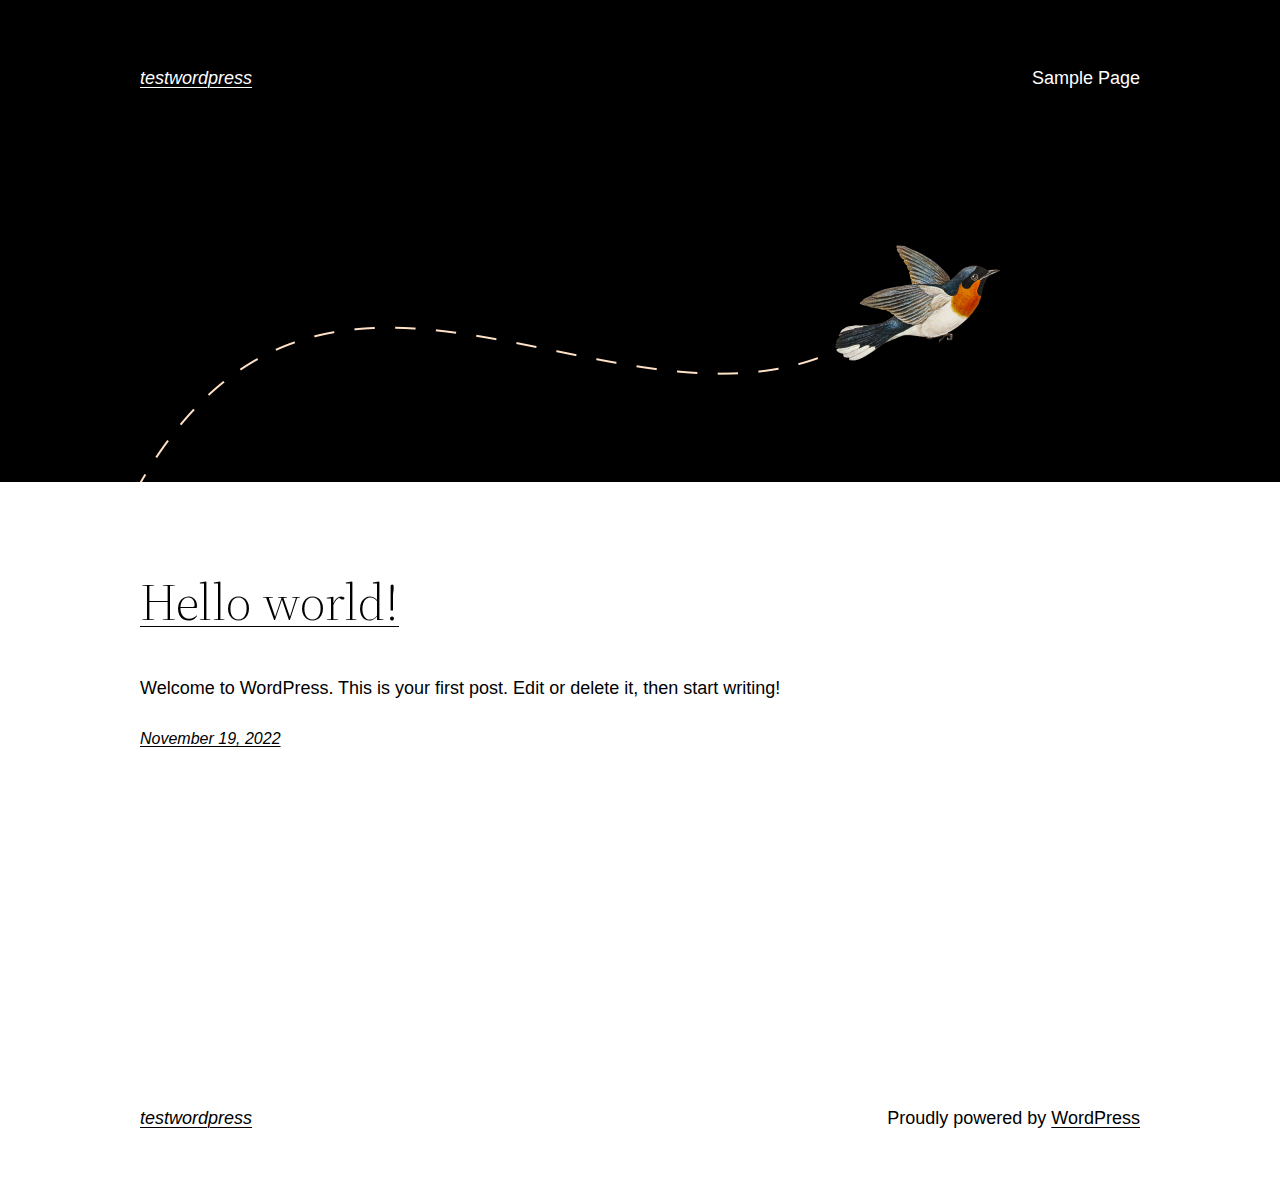
<file: index.html>
<!DOCTYPE html>
<html lang="en-US">
<head>
	<meta charset="UTF-8">
	<meta name="viewport" content="width=device-width, initial-scale=1">
<meta name="robots" content="max-image-preview:large">
<title>testwordpress &#8211; Just another WordPress site</title>
<link rel="alternate" type="application/rss+xml" title="testwordpress &raquo; Feed" href="https://dipendudas73.github.io/testwordpress/feed/">
<link rel="alternate" type="application/rss+xml" title="testwordpress &raquo; Comments Feed" href="https://dipendudas73.github.io/testwordpress/comments/feed/">
<script>
window._wpemojiSettings = {"baseUrl":"https:\/\/s.w.org\/images\/core\/emoji\/14.0.0\/72x72\/","ext":".png","svgUrl":"https:\/\/s.w.org\/images\/core\/emoji\/14.0.0\/svg\/","svgExt":".svg","source":{"concatemoji":"https:\/\/dipendudas73.github.io\/testwordpress\/wp-includes\/js\/wp-emoji-release.min.js?ver=6.1.1"}};
/*! This file is auto-generated */
!function(e,a,t){var n,r,o,i=a.createElement("canvas"),p=i.getContext&&i.getContext("2d");function s(e,t){var a=String.fromCharCode,e=(p.clearRect(0,0,i.width,i.height),p.fillText(a.apply(this,e),0,0),i.toDataURL());return p.clearRect(0,0,i.width,i.height),p.fillText(a.apply(this,t),0,0),e===i.toDataURL()}function c(e){var t=a.createElement("script");t.src=e,t.defer=t.type="text/javascript",a.getElementsByTagName("head")[0].appendChild(t)}for(o=Array("flag","emoji"),t.supports={everything:!0,everythingExceptFlag:!0},r=0;r<o.length;r++)t.supports[o[r]]=function(e){if(p&&p.fillText)switch(p.textBaseline="top",p.font="600 32px Arial",e){case"flag":return s([127987,65039,8205,9895,65039],[127987,65039,8203,9895,65039])?!1:!s([55356,56826,55356,56819],[55356,56826,8203,55356,56819])&&!s([55356,57332,56128,56423,56128,56418,56128,56421,56128,56430,56128,56423,56128,56447],[55356,57332,8203,56128,56423,8203,56128,56418,8203,56128,56421,8203,56128,56430,8203,56128,56423,8203,56128,56447]);case"emoji":return!s([129777,127995,8205,129778,127999],[129777,127995,8203,129778,127999])}return!1}(o[r]),t.supports.everything=t.supports.everything&&t.supports[o[r]],"flag"!==o[r]&&(t.supports.everythingExceptFlag=t.supports.everythingExceptFlag&&t.supports[o[r]]);t.supports.everythingExceptFlag=t.supports.everythingExceptFlag&&!t.supports.flag,t.DOMReady=!1,t.readyCallback=function(){t.DOMReady=!0},t.supports.everything||(n=function(){t.readyCallback()},a.addEventListener?(a.addEventListener("DOMContentLoaded",n,!1),e.addEventListener("load",n,!1)):(e.attachEvent("onload",n),a.attachEvent("onreadystatechange",function(){"complete"===a.readyState&&t.readyCallback()})),(e=t.source||{}).concatemoji?c(e.concatemoji):e.wpemoji&&e.twemoji&&(c(e.twemoji),c(e.wpemoji)))}(window,document,window._wpemojiSettings);
</script>
<style>img.wp-smiley,
img.emoji {
	display: inline !important;
	border: none !important;
	box-shadow: none !important;
	height: 1em !important;
	width: 1em !important;
	margin: 0 0.07em !important;
	vertical-align: -0.1em !important;
	background: none !important;
	padding: 0 !important;
}</style>
	<style id="wp-block-site-logo-inline-css">.wp-block-site-logo{box-sizing:border-box;line-height:0}.wp-block-site-logo a{display:inline-block}.wp-block-site-logo.is-default-size img{width:120px;height:auto}.wp-block-site-logo img{height:auto;max-width:100%}.wp-block-site-logo a,.wp-block-site-logo img{border-radius:inherit}.wp-block-site-logo.aligncenter{margin-left:auto;margin-right:auto;text-align:center}.wp-block-site-logo.is-style-rounded{border-radius:9999px}</style>
<style id="wp-block-site-title-inline-css">.wp-block-site-title{font-family: var(--wp--preset--font-family--system-font);font-size: var(--wp--preset--font-size--medium);font-style: italic;font-weight: normal;line-height: var(--wp--custom--typography--line-height--normal);}</style>
<style id="wp-block-group-inline-css">.wp-block-group{box-sizing:border-box}
:where(.wp-block-group.has-background){padding:1.25em 2.375em}</style>
<style id="wp-block-page-list-inline-css">.wp-block-navigation .wp-block-page-list{display:flex;flex-direction:var(--navigation-layout-direction,initial);justify-content:var(--navigation-layout-justify,initial);align-items:var(--navigation-layout-align,initial);flex-wrap:var(--navigation-layout-wrap,wrap);background-color:inherit}.wp-block-navigation .wp-block-navigation-item{background-color:inherit}</style>
<link rel="stylesheet" id="wp-block-navigation-css" href="https://dipendudas73.github.io/testwordpress/wp-includes/blocks/navigation/style.min.css?ver=6.1.1" media="all">
<style id="wp-block-navigation-inline-css">.wp-block-navigation a:where(:not(.wp-element-button)){color: inherit;}</style>
<style id="wp-block-template-part-inline-css">.wp-block-template-part.has-background{padding:1.25em 2.375em;margin-top:0;margin-bottom:0}</style>
<style id="wp-block-image-inline-css">.wp-block-image img{height:auto;max-width:100%;vertical-align:bottom}.wp-block-image.has-custom-border img,.wp-block-image img{box-sizing:border-box}.wp-block-image.aligncenter{text-align:center}.wp-block-image.alignfull img,.wp-block-image.alignwide img{height:auto;width:100%}.wp-block-image.aligncenter,.wp-block-image .aligncenter,.wp-block-image.alignleft,.wp-block-image .alignleft,.wp-block-image.alignright,.wp-block-image .alignright{display:table}.wp-block-image.aligncenter>figcaption,.wp-block-image .aligncenter>figcaption,.wp-block-image.alignleft>figcaption,.wp-block-image .alignleft>figcaption,.wp-block-image.alignright>figcaption,.wp-block-image .alignright>figcaption{display:table-caption;caption-side:bottom}.wp-block-image .alignleft{float:left;margin:.5em 1em .5em 0}.wp-block-image .alignright{float:right;margin:.5em 0 .5em 1em}.wp-block-image .aligncenter{margin-left:auto;margin-right:auto}.wp-block-image figcaption{margin-top:.5em;margin-bottom:1em}.wp-block-image.is-style-circle-mask img,.wp-block-image.is-style-rounded img,.wp-block-image .is-style-rounded img{border-radius:9999px}@supports ((-webkit-mask-image:none) or (mask-image:none)) or (-webkit-mask-image:none){.wp-block-image.is-style-circle-mask img{-webkit-mask-image:url('data:image/svg+xml;utf8,<svg viewBox="0 0 100 100" xmlns="http://www.w3.org/2000/svg"><circle cx="50" cy="50" r="50"/></svg>');mask-image:url('data:image/svg+xml;utf8,<svg viewBox="0 0 100 100" xmlns="http://www.w3.org/2000/svg"><circle cx="50" cy="50" r="50"/></svg>');mask-mode:alpha;-webkit-mask-repeat:no-repeat;mask-repeat:no-repeat;-webkit-mask-size:contain;mask-size:contain;-webkit-mask-position:center;mask-position:center;border-radius:0}}.wp-block-image :where(.has-border-color){border-style:solid}.wp-block-image :where([style*=border-top-color]){border-top-style:solid}.wp-block-image :where([style*=border-right-color]){border-right-style:solid}.wp-block-image :where([style*=border-bottom-color]){border-bottom-style:solid}.wp-block-image :where([style*=border-left-color]){border-left-style:solid}.wp-block-image :where([style*=border-width]){border-style:solid}.wp-block-image :where([style*=border-top-width]){border-top-style:solid}.wp-block-image :where([style*=border-right-width]){border-right-style:solid}.wp-block-image :where([style*=border-bottom-width]){border-bottom-style:solid}.wp-block-image :where([style*=border-left-width]){border-left-style:solid}.wp-block-image figure{margin:0}
.wp-block-image figcaption{color:#555;font-size:13px;text-align:center}.is-dark-theme .wp-block-image figcaption{color:hsla(0,0%,100%,.65)}.wp-block-image{margin:0 0 1em}</style>
<style id="wp-block-spacer-inline-css">.wp-block-spacer{clear:both}</style>
<style id="wp-block-post-title-inline-css">.wp-block-post-title{word-break:break-word;box-sizing:border-box}.wp-block-post-title a{display:inline-block}
.wp-block-post-title{font-family: var(--wp--preset--font-family--source-serif-pro);font-size: var(--wp--custom--typography--font-size--gigantic);font-weight: 300;line-height: var(--wp--custom--typography--line-height--tiny);}</style>
<style id="wp-block-post-featured-image-inline-css">.wp-block-post-featured-image{margin-left:0;margin-right:0}.wp-block-post-featured-image a{display:block}.wp-block-post-featured-image img{max-width:100%;width:100%;height:auto;vertical-align:bottom;box-sizing:border-box}.wp-block-post-featured-image.alignfull img,.wp-block-post-featured-image.alignwide img{width:100%}.wp-block-post-featured-image .wp-block-post-featured-image__overlay.has-background-dim{position:absolute;inset:0;background-color:#000}.wp-block-post-featured-image{position:relative}.wp-block-post-featured-image .wp-block-post-featured-image__overlay.has-background-gradient{background-color:transparent}.wp-block-post-featured-image .wp-block-post-featured-image__overlay.has-background-dim-0{opacity:0}.wp-block-post-featured-image .wp-block-post-featured-image__overlay.has-background-dim-10{opacity:.1}.wp-block-post-featured-image .wp-block-post-featured-image__overlay.has-background-dim-20{opacity:.2}.wp-block-post-featured-image .wp-block-post-featured-image__overlay.has-background-dim-30{opacity:.3}.wp-block-post-featured-image .wp-block-post-featured-image__overlay.has-background-dim-40{opacity:.4}.wp-block-post-featured-image .wp-block-post-featured-image__overlay.has-background-dim-50{opacity:.5}.wp-block-post-featured-image .wp-block-post-featured-image__overlay.has-background-dim-60{opacity:.6}.wp-block-post-featured-image .wp-block-post-featured-image__overlay.has-background-dim-70{opacity:.7}.wp-block-post-featured-image .wp-block-post-featured-image__overlay.has-background-dim-80{opacity:.8}.wp-block-post-featured-image .wp-block-post-featured-image__overlay.has-background-dim-90{opacity:.9}.wp-block-post-featured-image .wp-block-post-featured-image__overlay.has-background-dim-100{opacity:1}</style>
<style id="wp-block-paragraph-inline-css">.is-small-text{font-size:.875em}.is-regular-text{font-size:1em}.is-large-text{font-size:2.25em}.is-larger-text{font-size:3em}.has-drop-cap:not(:focus):first-letter{float:left;font-size:8.4em;line-height:.68;font-weight:100;margin:.05em .1em 0 0;text-transform:uppercase;font-style:normal}p.has-drop-cap.has-background{overflow:hidden}p.has-background{padding:1.25em 2.375em}:where(p.has-text-color:not(.has-link-color)) a{color:inherit}</style>
<style id="wp-block-post-excerpt-inline-css">.wp-block-post-excerpt__more-link{display:inline-block}</style>
<style id="wp-block-post-date-inline-css">.wp-block-post-date{box-sizing:border-box}</style>
<style id="wp-block-columns-inline-css">.wp-block-columns{display:flex;margin-bottom:1.75em;box-sizing:border-box;flex-wrap:wrap!important;align-items:normal!important}@media (min-width:782px){.wp-block-columns{flex-wrap:nowrap!important}}.wp-block-columns.are-vertically-aligned-top{align-items:flex-start}.wp-block-columns.are-vertically-aligned-center{align-items:center}.wp-block-columns.are-vertically-aligned-bottom{align-items:flex-end}@media (max-width:781px){.wp-block-columns:not(.is-not-stacked-on-mobile)>.wp-block-column{flex-basis:100%!important}}@media (min-width:782px){.wp-block-columns:not(.is-not-stacked-on-mobile)>.wp-block-column{flex-basis:0;flex-grow:1}.wp-block-columns:not(.is-not-stacked-on-mobile)>.wp-block-column[style*=flex-basis]{flex-grow:0}}.wp-block-columns.is-not-stacked-on-mobile{flex-wrap:nowrap!important}.wp-block-columns.is-not-stacked-on-mobile>.wp-block-column{flex-basis:0;flex-grow:1}.wp-block-columns.is-not-stacked-on-mobile>.wp-block-column[style*=flex-basis]{flex-grow:0}:where(.wp-block-columns.has-background){padding:1.25em 2.375em}.wp-block-column{flex-grow:1;min-width:0;word-break:break-word;overflow-wrap:break-word}.wp-block-column.is-vertically-aligned-top{align-self:flex-start}.wp-block-column.is-vertically-aligned-center{align-self:center}.wp-block-column.is-vertically-aligned-bottom{align-self:flex-end}.wp-block-column.is-vertically-aligned-bottom,.wp-block-column.is-vertically-aligned-center,.wp-block-column.is-vertically-aligned-top{width:100%}</style>
<style id="wp-block-post-template-inline-css">.wp-block-post-template{margin-top:0;margin-bottom:0;max-width:100%;list-style:none;padding:0}.wp-block-post-template.wp-block-post-template{background:none}.wp-block-post-template.is-flex-container{flex-direction:row;display:flex;flex-wrap:wrap;gap:1.25em}.wp-block-post-template.is-flex-container li{margin:0;width:100%}@media (min-width:600px){.wp-block-post-template.is-flex-container.is-flex-container.columns-2>li{width:calc(50% - .625em)}.wp-block-post-template.is-flex-container.is-flex-container.columns-3>li{width:calc(33.33333% - .83333em)}.wp-block-post-template.is-flex-container.is-flex-container.columns-4>li{width:calc(25% - .9375em)}.wp-block-post-template.is-flex-container.is-flex-container.columns-5>li{width:calc(20% - 1em)}.wp-block-post-template.is-flex-container.is-flex-container.columns-6>li{width:calc(16.66667% - 1.04167em)}}</style>
<style id="wp-block-query-pagination-inline-css">.wp-block-query-pagination>.wp-block-query-pagination-next,.wp-block-query-pagination>.wp-block-query-pagination-numbers,.wp-block-query-pagination>.wp-block-query-pagination-previous{margin-right:.5em;margin-bottom:.5em}.wp-block-query-pagination>.wp-block-query-pagination-next:last-child,.wp-block-query-pagination>.wp-block-query-pagination-numbers:last-child,.wp-block-query-pagination>.wp-block-query-pagination-previous:last-child{margin-right:0}.wp-block-query-pagination.is-content-justification-space-between>.wp-block-query-pagination-next:last-child{margin-inline-start:auto}.wp-block-query-pagination.is-content-justification-space-between>.wp-block-query-pagination-previous:first-child{margin-inline-end:auto}.wp-block-query-pagination .wp-block-query-pagination-previous-arrow{margin-right:1ch;display:inline-block}.wp-block-query-pagination .wp-block-query-pagination-previous-arrow:not(.is-arrow-chevron){transform:scaleX(1)}.wp-block-query-pagination .wp-block-query-pagination-next-arrow{margin-left:1ch;display:inline-block}.wp-block-query-pagination .wp-block-query-pagination-next-arrow:not(.is-arrow-chevron){transform:scaleX(1)}.wp-block-query-pagination.aligncenter{justify-content:center}</style>
<style id="wp-block-library-inline-css">:root{--wp-admin-theme-color:#007cba;--wp-admin-theme-color--rgb:0,124,186;--wp-admin-theme-color-darker-10:#006ba1;--wp-admin-theme-color-darker-10--rgb:0,107,161;--wp-admin-theme-color-darker-20:#005a87;--wp-admin-theme-color-darker-20--rgb:0,90,135;--wp-admin-border-width-focus:2px}@media (-webkit-min-device-pixel-ratio:2),(min-resolution:192dpi){:root{--wp-admin-border-width-focus:1.5px}}.wp-element-button{cursor:pointer}:root{--wp--preset--font-size--normal:16px;--wp--preset--font-size--huge:42px}:root .has-very-light-gray-background-color{background-color:#eee}:root .has-very-dark-gray-background-color{background-color:#313131}:root .has-very-light-gray-color{color:#eee}:root .has-very-dark-gray-color{color:#313131}:root .has-vivid-green-cyan-to-vivid-cyan-blue-gradient-background{background:linear-gradient(135deg,#00d084,#0693e3)}:root .has-purple-crush-gradient-background{background:linear-gradient(135deg,#34e2e4,#4721fb 50%,#ab1dfe)}:root .has-hazy-dawn-gradient-background{background:linear-gradient(135deg,#faaca8,#dad0ec)}:root .has-subdued-olive-gradient-background{background:linear-gradient(135deg,#fafae1,#67a671)}:root .has-atomic-cream-gradient-background{background:linear-gradient(135deg,#fdd79a,#004a59)}:root .has-nightshade-gradient-background{background:linear-gradient(135deg,#330968,#31cdcf)}:root .has-midnight-gradient-background{background:linear-gradient(135deg,#020381,#2874fc)}.has-regular-font-size{font-size:1em}.has-larger-font-size{font-size:2.625em}.has-normal-font-size{font-size:var(--wp--preset--font-size--normal)}.has-huge-font-size{font-size:var(--wp--preset--font-size--huge)}.has-text-align-center{text-align:center}.has-text-align-left{text-align:left}.has-text-align-right{text-align:right}#end-resizable-editor-section{display:none}.aligncenter{clear:both}.items-justified-left{justify-content:flex-start}.items-justified-center{justify-content:center}.items-justified-right{justify-content:flex-end}.items-justified-space-between{justify-content:space-between}.screen-reader-text{border:0;clip:rect(1px,1px,1px,1px);clip-path:inset(50%);height:1px;margin:-1px;overflow:hidden;padding:0;position:absolute;width:1px;word-wrap:normal!important}.screen-reader-text:focus{background-color:#ddd;clip:auto!important;clip-path:none;color:#444;display:block;font-size:1em;height:auto;left:5px;line-height:normal;padding:15px 23px 14px;text-decoration:none;top:5px;width:auto;z-index:100000}html :where(.has-border-color){border-style:solid}html :where([style*=border-top-color]){border-top-style:solid}html :where([style*=border-right-color]){border-right-style:solid}html :where([style*=border-bottom-color]){border-bottom-style:solid}html :where([style*=border-left-color]){border-left-style:solid}html :where([style*=border-width]){border-style:solid}html :where([style*=border-top-width]){border-top-style:solid}html :where([style*=border-right-width]){border-right-style:solid}html :where([style*=border-bottom-width]){border-bottom-style:solid}html :where([style*=border-left-width]){border-left-style:solid}html :where(img[class*=wp-image-]){height:auto;max-width:100%}figure{margin:0 0 1em}</style>
<style id="global-styles-inline-css">body{--wp--preset--color--black: #000000;--wp--preset--color--cyan-bluish-gray: #abb8c3;--wp--preset--color--white: #ffffff;--wp--preset--color--pale-pink: #f78da7;--wp--preset--color--vivid-red: #cf2e2e;--wp--preset--color--luminous-vivid-orange: #ff6900;--wp--preset--color--luminous-vivid-amber: #fcb900;--wp--preset--color--light-green-cyan: #7bdcb5;--wp--preset--color--vivid-green-cyan: #00d084;--wp--preset--color--pale-cyan-blue: #8ed1fc;--wp--preset--color--vivid-cyan-blue: #0693e3;--wp--preset--color--vivid-purple: #9b51e0;--wp--preset--color--foreground: #000000;--wp--preset--color--background: #ffffff;--wp--preset--color--primary: #1a4548;--wp--preset--color--secondary: #ffe2c7;--wp--preset--color--tertiary: #F6F6F6;--wp--preset--gradient--vivid-cyan-blue-to-vivid-purple: linear-gradient(135deg,rgba(6,147,227,1) 0%,rgb(155,81,224) 100%);--wp--preset--gradient--light-green-cyan-to-vivid-green-cyan: linear-gradient(135deg,rgb(122,220,180) 0%,rgb(0,208,130) 100%);--wp--preset--gradient--luminous-vivid-amber-to-luminous-vivid-orange: linear-gradient(135deg,rgba(252,185,0,1) 0%,rgba(255,105,0,1) 100%);--wp--preset--gradient--luminous-vivid-orange-to-vivid-red: linear-gradient(135deg,rgba(255,105,0,1) 0%,rgb(207,46,46) 100%);--wp--preset--gradient--very-light-gray-to-cyan-bluish-gray: linear-gradient(135deg,rgb(238,238,238) 0%,rgb(169,184,195) 100%);--wp--preset--gradient--cool-to-warm-spectrum: linear-gradient(135deg,rgb(74,234,220) 0%,rgb(151,120,209) 20%,rgb(207,42,186) 40%,rgb(238,44,130) 60%,rgb(251,105,98) 80%,rgb(254,248,76) 100%);--wp--preset--gradient--blush-light-purple: linear-gradient(135deg,rgb(255,206,236) 0%,rgb(152,150,240) 100%);--wp--preset--gradient--blush-bordeaux: linear-gradient(135deg,rgb(254,205,165) 0%,rgb(254,45,45) 50%,rgb(107,0,62) 100%);--wp--preset--gradient--luminous-dusk: linear-gradient(135deg,rgb(255,203,112) 0%,rgb(199,81,192) 50%,rgb(65,88,208) 100%);--wp--preset--gradient--pale-ocean: linear-gradient(135deg,rgb(255,245,203) 0%,rgb(182,227,212) 50%,rgb(51,167,181) 100%);--wp--preset--gradient--electric-grass: linear-gradient(135deg,rgb(202,248,128) 0%,rgb(113,206,126) 100%);--wp--preset--gradient--midnight: linear-gradient(135deg,rgb(2,3,129) 0%,rgb(40,116,252) 100%);--wp--preset--gradient--vertical-secondary-to-tertiary: linear-gradient(to bottom,var(--wp--preset--color--secondary) 0%,var(--wp--preset--color--tertiary) 100%);--wp--preset--gradient--vertical-secondary-to-background: linear-gradient(to bottom,var(--wp--preset--color--secondary) 0%,var(--wp--preset--color--background) 100%);--wp--preset--gradient--vertical-tertiary-to-background: linear-gradient(to bottom,var(--wp--preset--color--tertiary) 0%,var(--wp--preset--color--background) 100%);--wp--preset--gradient--diagonal-primary-to-foreground: linear-gradient(to bottom right,var(--wp--preset--color--primary) 0%,var(--wp--preset--color--foreground) 100%);--wp--preset--gradient--diagonal-secondary-to-background: linear-gradient(to bottom right,var(--wp--preset--color--secondary) 50%,var(--wp--preset--color--background) 50%);--wp--preset--gradient--diagonal-background-to-secondary: linear-gradient(to bottom right,var(--wp--preset--color--background) 50%,var(--wp--preset--color--secondary) 50%);--wp--preset--gradient--diagonal-tertiary-to-background: linear-gradient(to bottom right,var(--wp--preset--color--tertiary) 50%,var(--wp--preset--color--background) 50%);--wp--preset--gradient--diagonal-background-to-tertiary: linear-gradient(to bottom right,var(--wp--preset--color--background) 50%,var(--wp--preset--color--tertiary) 50%);--wp--preset--duotone--dark-grayscale: url('#wp-duotone-dark-grayscale');--wp--preset--duotone--grayscale: url('#wp-duotone-grayscale');--wp--preset--duotone--purple-yellow: url('#wp-duotone-purple-yellow');--wp--preset--duotone--blue-red: url('#wp-duotone-blue-red');--wp--preset--duotone--midnight: url('#wp-duotone-midnight');--wp--preset--duotone--magenta-yellow: url('#wp-duotone-magenta-yellow');--wp--preset--duotone--purple-green: url('#wp-duotone-purple-green');--wp--preset--duotone--blue-orange: url('#wp-duotone-blue-orange');--wp--preset--duotone--foreground-and-background: url('#wp-duotone-foreground-and-background');--wp--preset--duotone--foreground-and-secondary: url('#wp-duotone-foreground-and-secondary');--wp--preset--duotone--foreground-and-tertiary: url('#wp-duotone-foreground-and-tertiary');--wp--preset--duotone--primary-and-background: url('#wp-duotone-primary-and-background');--wp--preset--duotone--primary-and-secondary: url('#wp-duotone-primary-and-secondary');--wp--preset--duotone--primary-and-tertiary: url('#wp-duotone-primary-and-tertiary');--wp--preset--font-size--small: 1rem;--wp--preset--font-size--medium: 1.125rem;--wp--preset--font-size--large: 1.75rem;--wp--preset--font-size--x-large: clamp(1.75rem, 3vw, 2.25rem);--wp--preset--font-family--system-font: -apple-system,BlinkMacSystemFont,"Segoe UI",Roboto,Oxygen-Sans,Ubuntu,Cantarell,"Helvetica Neue",sans-serif;--wp--preset--font-family--source-serif-pro: "Source Serif Pro", serif;--wp--preset--spacing--20: 0.44rem;--wp--preset--spacing--30: 0.67rem;--wp--preset--spacing--40: 1rem;--wp--preset--spacing--50: 1.5rem;--wp--preset--spacing--60: 2.25rem;--wp--preset--spacing--70: 3.38rem;--wp--preset--spacing--80: 5.06rem;--wp--custom--spacing--small: max(1.25rem, 5vw);--wp--custom--spacing--medium: clamp(2rem, 8vw, calc(4 * var(--wp--style--block-gap)));--wp--custom--spacing--large: clamp(4rem, 10vw, 8rem);--wp--custom--spacing--outer: var(--wp--custom--spacing--small, 1.25rem);--wp--custom--typography--font-size--huge: clamp(2.25rem, 4vw, 2.75rem);--wp--custom--typography--font-size--gigantic: clamp(2.75rem, 6vw, 3.25rem);--wp--custom--typography--font-size--colossal: clamp(3.25rem, 8vw, 6.25rem);--wp--custom--typography--line-height--tiny: 1.15;--wp--custom--typography--line-height--small: 1.2;--wp--custom--typography--line-height--medium: 1.4;--wp--custom--typography--line-height--normal: 1.6;}body { margin: 0;--wp--style--global--content-size: 650px;--wp--style--global--wide-size: 1000px; }.wp-site-blocks > .alignleft { float: left; margin-right: 2em; }.wp-site-blocks > .alignright { float: right; margin-left: 2em; }.wp-site-blocks > .aligncenter { justify-content: center; margin-left: auto; margin-right: auto; }.wp-site-blocks > * { margin-block-start: 0; margin-block-end: 0; }.wp-site-blocks > * + * { margin-block-start: 1.5rem; }body { --wp--style--block-gap: 1.5rem; }body .is-layout-flow > *{margin-block-start: 0;margin-block-end: 0;}body .is-layout-flow > * + *{margin-block-start: 1.5rem;margin-block-end: 0;}body .is-layout-constrained > *{margin-block-start: 0;margin-block-end: 0;}body .is-layout-constrained > * + *{margin-block-start: 1.5rem;margin-block-end: 0;}body .is-layout-flex{gap: 1.5rem;}body .is-layout-flow > .alignleft{float: left;margin-inline-start: 0;margin-inline-end: 2em;}body .is-layout-flow > .alignright{float: right;margin-inline-start: 2em;margin-inline-end: 0;}body .is-layout-flow > .aligncenter{margin-left: auto !important;margin-right: auto !important;}body .is-layout-constrained > .alignleft{float: left;margin-inline-start: 0;margin-inline-end: 2em;}body .is-layout-constrained > .alignright{float: right;margin-inline-start: 2em;margin-inline-end: 0;}body .is-layout-constrained > .aligncenter{margin-left: auto !important;margin-right: auto !important;}body .is-layout-constrained > :where(:not(.alignleft):not(.alignright):not(.alignfull)){max-width: var(--wp--style--global--content-size);margin-left: auto !important;margin-right: auto !important;}body .is-layout-constrained > .alignwide{max-width: var(--wp--style--global--wide-size);}body .is-layout-flex{display: flex;}body .is-layout-flex{flex-wrap: wrap;align-items: center;}body .is-layout-flex > *{margin: 0;}body{background-color: var(--wp--preset--color--background);color: var(--wp--preset--color--foreground);font-family: var(--wp--preset--font-family--system-font);font-size: var(--wp--preset--font-size--medium);line-height: var(--wp--custom--typography--line-height--normal);padding-top: 0px;padding-right: 0px;padding-bottom: 0px;padding-left: 0px;}a:where(:not(.wp-element-button)){color: var(--wp--preset--color--foreground);text-decoration: underline;}h1{font-family: var(--wp--preset--font-family--source-serif-pro);font-size: var(--wp--custom--typography--font-size--colossal);font-weight: 300;line-height: var(--wp--custom--typography--line-height--tiny);}h2{font-family: var(--wp--preset--font-family--source-serif-pro);font-size: var(--wp--custom--typography--font-size--gigantic);font-weight: 300;line-height: var(--wp--custom--typography--line-height--small);}h3{font-family: var(--wp--preset--font-family--source-serif-pro);font-size: var(--wp--custom--typography--font-size--huge);font-weight: 300;line-height: var(--wp--custom--typography--line-height--tiny);}h4{font-family: var(--wp--preset--font-family--source-serif-pro);font-size: var(--wp--preset--font-size--x-large);font-weight: 300;line-height: var(--wp--custom--typography--line-height--tiny);}h5{font-family: var(--wp--preset--font-family--system-font);font-size: var(--wp--preset--font-size--medium);font-weight: 700;line-height: var(--wp--custom--typography--line-height--normal);text-transform: uppercase;}h6{font-family: var(--wp--preset--font-family--system-font);font-size: var(--wp--preset--font-size--medium);font-weight: 400;line-height: var(--wp--custom--typography--line-height--normal);text-transform: uppercase;}.wp-element-button, .wp-block-button__link{background-color: #32373c;border-width: 0;color: #fff;font-family: inherit;font-size: inherit;line-height: inherit;padding: calc(0.667em + 2px) calc(1.333em + 2px);text-decoration: none;}.has-black-color{color: var(--wp--preset--color--black) !important;}.has-cyan-bluish-gray-color{color: var(--wp--preset--color--cyan-bluish-gray) !important;}.has-white-color{color: var(--wp--preset--color--white) !important;}.has-pale-pink-color{color: var(--wp--preset--color--pale-pink) !important;}.has-vivid-red-color{color: var(--wp--preset--color--vivid-red) !important;}.has-luminous-vivid-orange-color{color: var(--wp--preset--color--luminous-vivid-orange) !important;}.has-luminous-vivid-amber-color{color: var(--wp--preset--color--luminous-vivid-amber) !important;}.has-light-green-cyan-color{color: var(--wp--preset--color--light-green-cyan) !important;}.has-vivid-green-cyan-color{color: var(--wp--preset--color--vivid-green-cyan) !important;}.has-pale-cyan-blue-color{color: var(--wp--preset--color--pale-cyan-blue) !important;}.has-vivid-cyan-blue-color{color: var(--wp--preset--color--vivid-cyan-blue) !important;}.has-vivid-purple-color{color: var(--wp--preset--color--vivid-purple) !important;}.has-foreground-color{color: var(--wp--preset--color--foreground) !important;}.has-background-color{color: var(--wp--preset--color--background) !important;}.has-primary-color{color: var(--wp--preset--color--primary) !important;}.has-secondary-color{color: var(--wp--preset--color--secondary) !important;}.has-tertiary-color{color: var(--wp--preset--color--tertiary) !important;}.has-black-background-color{background-color: var(--wp--preset--color--black) !important;}.has-cyan-bluish-gray-background-color{background-color: var(--wp--preset--color--cyan-bluish-gray) !important;}.has-white-background-color{background-color: var(--wp--preset--color--white) !important;}.has-pale-pink-background-color{background-color: var(--wp--preset--color--pale-pink) !important;}.has-vivid-red-background-color{background-color: var(--wp--preset--color--vivid-red) !important;}.has-luminous-vivid-orange-background-color{background-color: var(--wp--preset--color--luminous-vivid-orange) !important;}.has-luminous-vivid-amber-background-color{background-color: var(--wp--preset--color--luminous-vivid-amber) !important;}.has-light-green-cyan-background-color{background-color: var(--wp--preset--color--light-green-cyan) !important;}.has-vivid-green-cyan-background-color{background-color: var(--wp--preset--color--vivid-green-cyan) !important;}.has-pale-cyan-blue-background-color{background-color: var(--wp--preset--color--pale-cyan-blue) !important;}.has-vivid-cyan-blue-background-color{background-color: var(--wp--preset--color--vivid-cyan-blue) !important;}.has-vivid-purple-background-color{background-color: var(--wp--preset--color--vivid-purple) !important;}.has-foreground-background-color{background-color: var(--wp--preset--color--foreground) !important;}.has-background-background-color{background-color: var(--wp--preset--color--background) !important;}.has-primary-background-color{background-color: var(--wp--preset--color--primary) !important;}.has-secondary-background-color{background-color: var(--wp--preset--color--secondary) !important;}.has-tertiary-background-color{background-color: var(--wp--preset--color--tertiary) !important;}.has-black-border-color{border-color: var(--wp--preset--color--black) !important;}.has-cyan-bluish-gray-border-color{border-color: var(--wp--preset--color--cyan-bluish-gray) !important;}.has-white-border-color{border-color: var(--wp--preset--color--white) !important;}.has-pale-pink-border-color{border-color: var(--wp--preset--color--pale-pink) !important;}.has-vivid-red-border-color{border-color: var(--wp--preset--color--vivid-red) !important;}.has-luminous-vivid-orange-border-color{border-color: var(--wp--preset--color--luminous-vivid-orange) !important;}.has-luminous-vivid-amber-border-color{border-color: var(--wp--preset--color--luminous-vivid-amber) !important;}.has-light-green-cyan-border-color{border-color: var(--wp--preset--color--light-green-cyan) !important;}.has-vivid-green-cyan-border-color{border-color: var(--wp--preset--color--vivid-green-cyan) !important;}.has-pale-cyan-blue-border-color{border-color: var(--wp--preset--color--pale-cyan-blue) !important;}.has-vivid-cyan-blue-border-color{border-color: var(--wp--preset--color--vivid-cyan-blue) !important;}.has-vivid-purple-border-color{border-color: var(--wp--preset--color--vivid-purple) !important;}.has-foreground-border-color{border-color: var(--wp--preset--color--foreground) !important;}.has-background-border-color{border-color: var(--wp--preset--color--background) !important;}.has-primary-border-color{border-color: var(--wp--preset--color--primary) !important;}.has-secondary-border-color{border-color: var(--wp--preset--color--secondary) !important;}.has-tertiary-border-color{border-color: var(--wp--preset--color--tertiary) !important;}.has-vivid-cyan-blue-to-vivid-purple-gradient-background{background: var(--wp--preset--gradient--vivid-cyan-blue-to-vivid-purple) !important;}.has-light-green-cyan-to-vivid-green-cyan-gradient-background{background: var(--wp--preset--gradient--light-green-cyan-to-vivid-green-cyan) !important;}.has-luminous-vivid-amber-to-luminous-vivid-orange-gradient-background{background: var(--wp--preset--gradient--luminous-vivid-amber-to-luminous-vivid-orange) !important;}.has-luminous-vivid-orange-to-vivid-red-gradient-background{background: var(--wp--preset--gradient--luminous-vivid-orange-to-vivid-red) !important;}.has-very-light-gray-to-cyan-bluish-gray-gradient-background{background: var(--wp--preset--gradient--very-light-gray-to-cyan-bluish-gray) !important;}.has-cool-to-warm-spectrum-gradient-background{background: var(--wp--preset--gradient--cool-to-warm-spectrum) !important;}.has-blush-light-purple-gradient-background{background: var(--wp--preset--gradient--blush-light-purple) !important;}.has-blush-bordeaux-gradient-background{background: var(--wp--preset--gradient--blush-bordeaux) !important;}.has-luminous-dusk-gradient-background{background: var(--wp--preset--gradient--luminous-dusk) !important;}.has-pale-ocean-gradient-background{background: var(--wp--preset--gradient--pale-ocean) !important;}.has-electric-grass-gradient-background{background: var(--wp--preset--gradient--electric-grass) !important;}.has-midnight-gradient-background{background: var(--wp--preset--gradient--midnight) !important;}.has-vertical-secondary-to-tertiary-gradient-background{background: var(--wp--preset--gradient--vertical-secondary-to-tertiary) !important;}.has-vertical-secondary-to-background-gradient-background{background: var(--wp--preset--gradient--vertical-secondary-to-background) !important;}.has-vertical-tertiary-to-background-gradient-background{background: var(--wp--preset--gradient--vertical-tertiary-to-background) !important;}.has-diagonal-primary-to-foreground-gradient-background{background: var(--wp--preset--gradient--diagonal-primary-to-foreground) !important;}.has-diagonal-secondary-to-background-gradient-background{background: var(--wp--preset--gradient--diagonal-secondary-to-background) !important;}.has-diagonal-background-to-secondary-gradient-background{background: var(--wp--preset--gradient--diagonal-background-to-secondary) !important;}.has-diagonal-tertiary-to-background-gradient-background{background: var(--wp--preset--gradient--diagonal-tertiary-to-background) !important;}.has-diagonal-background-to-tertiary-gradient-background{background: var(--wp--preset--gradient--diagonal-background-to-tertiary) !important;}.has-small-font-size{font-size: var(--wp--preset--font-size--small) !important;}.has-medium-font-size{font-size: var(--wp--preset--font-size--medium) !important;}.has-large-font-size{font-size: var(--wp--preset--font-size--large) !important;}.has-x-large-font-size{font-size: var(--wp--preset--font-size--x-large) !important;}.has-system-font-font-family{font-family: var(--wp--preset--font-family--system-font) !important;}.has-source-serif-pro-font-family{font-family: var(--wp--preset--font-family--source-serif-pro) !important;}</style>
<style id="core-block-supports-inline-css">.wp-elements-c2d3692c067254e99911402d49af8a7d a{color:var(--wp--preset--color--background);}.wp-block-navigation.wp-container-3{justify-content:flex-end;}.wp-block-columns.wp-container-9{flex-wrap:nowrap;}.wp-block-group.wp-container-4,.wp-block-query-pagination.wp-container-12,.wp-block-group.wp-container-14{justify-content:space-between;}</style>
<style id="wp-webfonts-inline-css">@font-face{font-family:"Source Serif Pro";font-style:normal;font-weight:200 900;font-display:fallback;src:local("Source Serif Pro"), url('https://dipendudas73.github.io/testwordpress/wp-content/themes/twentytwentytwo/assets/fonts/source-serif-pro/SourceSerif4Variable-Roman.ttf.woff2') format('woff2');font-stretch:normal;}@font-face{font-family:"Source Serif Pro";font-style:italic;font-weight:200 900;font-display:fallback;src:local("Source Serif Pro"), url('https://dipendudas73.github.io/testwordpress/wp-content/themes/twentytwentytwo/assets/fonts/source-serif-pro/SourceSerif4Variable-Italic.ttf.woff2') format('woff2');font-stretch:normal;}</style>
<link rel="stylesheet" id="twentytwentytwo-style-css" href="https://dipendudas73.github.io/testwordpress/wp-content/themes/twentytwentytwo/style.css?ver=1.3" media="all">
<script src="https://dipendudas73.github.io/testwordpress/wp-includes/blocks/navigation/view.min.js?ver=c24330f635f5cb9d5e0e" id="wp-block-navigation-view-js"></script>
<script src="https://dipendudas73.github.io/testwordpress/wp-includes/blocks/navigation/view-modal.min.js?ver=45f05135277abf0b0408" id="wp-block-navigation-view-2-js"></script>
<link rel="https://api.w.org/" href="https://dipendudas73.github.io/testwordpress/wp-json/">
<link rel="EditURI" type="application/rsd+xml" title="RSD" href="https://dipendudas73.github.io/testwordpress/xmlrpc.php?rsd">
<link rel="wlwmanifest" type="application/wlwmanifest+xml" href="https://dipendudas73.github.io/testwordpress/wp-includes/wlwmanifest.xml">
<meta name="generator" content="WordPress 6.1.1">
</head>

<body class="home blog wp-embed-responsive">
<svg xmlns="http://www.w3.org/2000/svg" viewbox="0 0 0 0" width="0" height="0" focusable="false" role="none" style="visibility: hidden; position: absolute; left: -9999px; overflow: hidden;"><defs><filter id="wp-duotone-dark-grayscale"><fecolormatrix color-interpolation-filters="sRGB" type="matrix" values=" .299 .587 .114 0 0 .299 .587 .114 0 0 .299 .587 .114 0 0 .299 .587 .114 0 0 "></fecolormatrix><fecomponenttransfer color-interpolation-filters="sRGB"><fefuncr type="table" tablevalues="0 0.49803921568627"></fefuncr><fefuncg type="table" tablevalues="0 0.49803921568627"></fefuncg><fefuncb type="table" tablevalues="0 0.49803921568627"></fefuncb><fefunca type="table" tablevalues="1 1"></fefunca></fecomponenttransfer><fecomposite in2="SourceGraphic" operator="in"></fecomposite></filter></defs></svg><svg xmlns="http://www.w3.org/2000/svg" viewbox="0 0 0 0" width="0" height="0" focusable="false" role="none" style="visibility: hidden; position: absolute; left: -9999px; overflow: hidden;"><defs><filter id="wp-duotone-grayscale"><fecolormatrix color-interpolation-filters="sRGB" type="matrix" values=" .299 .587 .114 0 0 .299 .587 .114 0 0 .299 .587 .114 0 0 .299 .587 .114 0 0 "></fecolormatrix><fecomponenttransfer color-interpolation-filters="sRGB"><fefuncr type="table" tablevalues="0 1"></fefuncr><fefuncg type="table" tablevalues="0 1"></fefuncg><fefuncb type="table" tablevalues="0 1"></fefuncb><fefunca type="table" tablevalues="1 1"></fefunca></fecomponenttransfer><fecomposite in2="SourceGraphic" operator="in"></fecomposite></filter></defs></svg><svg xmlns="http://www.w3.org/2000/svg" viewbox="0 0 0 0" width="0" height="0" focusable="false" role="none" style="visibility: hidden; position: absolute; left: -9999px; overflow: hidden;"><defs><filter id="wp-duotone-purple-yellow"><fecolormatrix color-interpolation-filters="sRGB" type="matrix" values=" .299 .587 .114 0 0 .299 .587 .114 0 0 .299 .587 .114 0 0 .299 .587 .114 0 0 "></fecolormatrix><fecomponenttransfer color-interpolation-filters="sRGB"><fefuncr type="table" tablevalues="0.54901960784314 0.98823529411765"></fefuncr><fefuncg type="table" tablevalues="0 1"></fefuncg><fefuncb type="table" tablevalues="0.71764705882353 0.25490196078431"></fefuncb><fefunca type="table" tablevalues="1 1"></fefunca></fecomponenttransfer><fecomposite in2="SourceGraphic" operator="in"></fecomposite></filter></defs></svg><svg xmlns="http://www.w3.org/2000/svg" viewbox="0 0 0 0" width="0" height="0" focusable="false" role="none" style="visibility: hidden; position: absolute; left: -9999px; overflow: hidden;"><defs><filter id="wp-duotone-blue-red"><fecolormatrix color-interpolation-filters="sRGB" type="matrix" values=" .299 .587 .114 0 0 .299 .587 .114 0 0 .299 .587 .114 0 0 .299 .587 .114 0 0 "></fecolormatrix><fecomponenttransfer color-interpolation-filters="sRGB"><fefuncr type="table" tablevalues="0 1"></fefuncr><fefuncg type="table" tablevalues="0 0.27843137254902"></fefuncg><fefuncb type="table" tablevalues="0.5921568627451 0.27843137254902"></fefuncb><fefunca type="table" tablevalues="1 1"></fefunca></fecomponenttransfer><fecomposite in2="SourceGraphic" operator="in"></fecomposite></filter></defs></svg><svg xmlns="http://www.w3.org/2000/svg" viewbox="0 0 0 0" width="0" height="0" focusable="false" role="none" style="visibility: hidden; position: absolute; left: -9999px; overflow: hidden;"><defs><filter id="wp-duotone-midnight"><fecolormatrix color-interpolation-filters="sRGB" type="matrix" values=" .299 .587 .114 0 0 .299 .587 .114 0 0 .299 .587 .114 0 0 .299 .587 .114 0 0 "></fecolormatrix><fecomponenttransfer color-interpolation-filters="sRGB"><fefuncr type="table" tablevalues="0 0"></fefuncr><fefuncg type="table" tablevalues="0 0.64705882352941"></fefuncg><fefuncb type="table" tablevalues="0 1"></fefuncb><fefunca type="table" tablevalues="1 1"></fefunca></fecomponenttransfer><fecomposite in2="SourceGraphic" operator="in"></fecomposite></filter></defs></svg><svg xmlns="http://www.w3.org/2000/svg" viewbox="0 0 0 0" width="0" height="0" focusable="false" role="none" style="visibility: hidden; position: absolute; left: -9999px; overflow: hidden;"><defs><filter id="wp-duotone-magenta-yellow"><fecolormatrix color-interpolation-filters="sRGB" type="matrix" values=" .299 .587 .114 0 0 .299 .587 .114 0 0 .299 .587 .114 0 0 .299 .587 .114 0 0 "></fecolormatrix><fecomponenttransfer color-interpolation-filters="sRGB"><fefuncr type="table" tablevalues="0.78039215686275 1"></fefuncr><fefuncg type="table" tablevalues="0 0.94901960784314"></fefuncg><fefuncb type="table" tablevalues="0.35294117647059 0.47058823529412"></fefuncb><fefunca type="table" tablevalues="1 1"></fefunca></fecomponenttransfer><fecomposite in2="SourceGraphic" operator="in"></fecomposite></filter></defs></svg><svg xmlns="http://www.w3.org/2000/svg" viewbox="0 0 0 0" width="0" height="0" focusable="false" role="none" style="visibility: hidden; position: absolute; left: -9999px; overflow: hidden;"><defs><filter id="wp-duotone-purple-green"><fecolormatrix color-interpolation-filters="sRGB" type="matrix" values=" .299 .587 .114 0 0 .299 .587 .114 0 0 .299 .587 .114 0 0 .299 .587 .114 0 0 "></fecolormatrix><fecomponenttransfer color-interpolation-filters="sRGB"><fefuncr type="table" tablevalues="0.65098039215686 0.40392156862745"></fefuncr><fefuncg type="table" tablevalues="0 1"></fefuncg><fefuncb type="table" tablevalues="0.44705882352941 0.4"></fefuncb><fefunca type="table" tablevalues="1 1"></fefunca></fecomponenttransfer><fecomposite in2="SourceGraphic" operator="in"></fecomposite></filter></defs></svg><svg xmlns="http://www.w3.org/2000/svg" viewbox="0 0 0 0" width="0" height="0" focusable="false" role="none" style="visibility: hidden; position: absolute; left: -9999px; overflow: hidden;"><defs><filter id="wp-duotone-blue-orange"><fecolormatrix color-interpolation-filters="sRGB" type="matrix" values=" .299 .587 .114 0 0 .299 .587 .114 0 0 .299 .587 .114 0 0 .299 .587 .114 0 0 "></fecolormatrix><fecomponenttransfer color-interpolation-filters="sRGB"><fefuncr type="table" tablevalues="0.098039215686275 1"></fefuncr><fefuncg type="table" tablevalues="0 0.66274509803922"></fefuncg><fefuncb type="table" tablevalues="0.84705882352941 0.41960784313725"></fefuncb><fefunca type="table" tablevalues="1 1"></fefunca></fecomponenttransfer><fecomposite in2="SourceGraphic" operator="in"></fecomposite></filter></defs></svg><svg xmlns="http://www.w3.org/2000/svg" viewbox="0 0 0 0" width="0" height="0" focusable="false" role="none" style="visibility: hidden; position: absolute; left: -9999px; overflow: hidden;"><defs><filter id="wp-duotone-foreground-and-background"><fecolormatrix color-interpolation-filters="sRGB" type="matrix" values=" .299 .587 .114 0 0 .299 .587 .114 0 0 .299 .587 .114 0 0 .299 .587 .114 0 0 "></fecolormatrix><fecomponenttransfer color-interpolation-filters="sRGB"><fefuncr type="table" tablevalues="0 1"></fefuncr><fefuncg type="table" tablevalues="0 1"></fefuncg><fefuncb type="table" tablevalues="0 1"></fefuncb><fefunca type="table" tablevalues="1 1"></fefunca></fecomponenttransfer><fecomposite in2="SourceGraphic" operator="in"></fecomposite></filter></defs></svg><svg xmlns="http://www.w3.org/2000/svg" viewbox="0 0 0 0" width="0" height="0" focusable="false" role="none" style="visibility: hidden; position: absolute; left: -9999px; overflow: hidden;"><defs><filter id="wp-duotone-foreground-and-secondary"><fecolormatrix color-interpolation-filters="sRGB" type="matrix" values=" .299 .587 .114 0 0 .299 .587 .114 0 0 .299 .587 .114 0 0 .299 .587 .114 0 0 "></fecolormatrix><fecomponenttransfer color-interpolation-filters="sRGB"><fefuncr type="table" tablevalues="0 1"></fefuncr><fefuncg type="table" tablevalues="0 0.88627450980392"></fefuncg><fefuncb type="table" tablevalues="0 0.78039215686275"></fefuncb><fefunca type="table" tablevalues="1 1"></fefunca></fecomponenttransfer><fecomposite in2="SourceGraphic" operator="in"></fecomposite></filter></defs></svg><svg xmlns="http://www.w3.org/2000/svg" viewbox="0 0 0 0" width="0" height="0" focusable="false" role="none" style="visibility: hidden; position: absolute; left: -9999px; overflow: hidden;"><defs><filter id="wp-duotone-foreground-and-tertiary"><fecolormatrix color-interpolation-filters="sRGB" type="matrix" values=" .299 .587 .114 0 0 .299 .587 .114 0 0 .299 .587 .114 0 0 .299 .587 .114 0 0 "></fecolormatrix><fecomponenttransfer color-interpolation-filters="sRGB"><fefuncr type="table" tablevalues="0 0.96470588235294"></fefuncr><fefuncg type="table" tablevalues="0 0.96470588235294"></fefuncg><fefuncb type="table" tablevalues="0 0.96470588235294"></fefuncb><fefunca type="table" tablevalues="1 1"></fefunca></fecomponenttransfer><fecomposite in2="SourceGraphic" operator="in"></fecomposite></filter></defs></svg><svg xmlns="http://www.w3.org/2000/svg" viewbox="0 0 0 0" width="0" height="0" focusable="false" role="none" style="visibility: hidden; position: absolute; left: -9999px; overflow: hidden;"><defs><filter id="wp-duotone-primary-and-background"><fecolormatrix color-interpolation-filters="sRGB" type="matrix" values=" .299 .587 .114 0 0 .299 .587 .114 0 0 .299 .587 .114 0 0 .299 .587 .114 0 0 "></fecolormatrix><fecomponenttransfer color-interpolation-filters="sRGB"><fefuncr type="table" tablevalues="0.10196078431373 1"></fefuncr><fefuncg type="table" tablevalues="0.27058823529412 1"></fefuncg><fefuncb type="table" tablevalues="0.28235294117647 1"></fefuncb><fefunca type="table" tablevalues="1 1"></fefunca></fecomponenttransfer><fecomposite in2="SourceGraphic" operator="in"></fecomposite></filter></defs></svg><svg xmlns="http://www.w3.org/2000/svg" viewbox="0 0 0 0" width="0" height="0" focusable="false" role="none" style="visibility: hidden; position: absolute; left: -9999px; overflow: hidden;"><defs><filter id="wp-duotone-primary-and-secondary"><fecolormatrix color-interpolation-filters="sRGB" type="matrix" values=" .299 .587 .114 0 0 .299 .587 .114 0 0 .299 .587 .114 0 0 .299 .587 .114 0 0 "></fecolormatrix><fecomponenttransfer color-interpolation-filters="sRGB"><fefuncr type="table" tablevalues="0.10196078431373 1"></fefuncr><fefuncg type="table" tablevalues="0.27058823529412 0.88627450980392"></fefuncg><fefuncb type="table" tablevalues="0.28235294117647 0.78039215686275"></fefuncb><fefunca type="table" tablevalues="1 1"></fefunca></fecomponenttransfer><fecomposite in2="SourceGraphic" operator="in"></fecomposite></filter></defs></svg><svg xmlns="http://www.w3.org/2000/svg" viewbox="0 0 0 0" width="0" height="0" focusable="false" role="none" style="visibility: hidden; position: absolute; left: -9999px; overflow: hidden;"><defs><filter id="wp-duotone-primary-and-tertiary"><fecolormatrix color-interpolation-filters="sRGB" type="matrix" values=" .299 .587 .114 0 0 .299 .587 .114 0 0 .299 .587 .114 0 0 .299 .587 .114 0 0 "></fecolormatrix><fecomponenttransfer color-interpolation-filters="sRGB"><fefuncr type="table" tablevalues="0.10196078431373 0.96470588235294"></fefuncr><fefuncg type="table" tablevalues="0.27058823529412 0.96470588235294"></fefuncg><fefuncb type="table" tablevalues="0.28235294117647 0.96470588235294"></fefuncb><fefunca type="table" tablevalues="1 1"></fefunca></fecomponenttransfer><fecomposite in2="SourceGraphic" operator="in"></fecomposite></filter></defs></svg>
<div class="wp-site-blocks">
<header class="wp-block-template-part">
<div class="is-layout-constrained wp-elements-c2d3692c067254e99911402d49af8a7d wp-block-group alignfull has-background-color has-foreground-background-color has-text-color has-background has-link-color" style="padding-top:0px;padding-bottom:0px">
<header class="alignwide wp-block-template-part">
<div class="is-layout-constrained wp-block-group">
<div class="is-content-justification-space-between is-layout-flex wp-container-4 wp-block-group alignwide" style="padding-top:var(--wp--custom--spacing--small, 1.25rem);padding-bottom:var(--wp--custom--spacing--large, 8rem)">
<div class="is-layout-flex wp-block-group">

<h1 class="wp-block-site-title"><a href="https://dipendudas73.github.io/testwordpress" target="_self" rel="home" aria-current="page">testwordpress</a></h1>
</div>


<nav class="is-content-justification-right is-layout-flex wp-container-3 is-responsive items-justified-right wp-block-navigation" aria-label=""><button aria-haspopup="true" aria-label="Open menu" class="wp-block-navigation__responsive-container-open " data-micromodal-trigger="modal-2"><svg width="24" height="24" xmlns="http://www.w3.org/2000/svg" viewbox="0 0 24 24" aria-hidden="true" focusable="false"><rect x="4" y="7.5" width="16" height="1.5"></rect><rect x="4" y="15" width="16" height="1.5"></rect></svg></button>
			<div class="wp-block-navigation__responsive-container  " id="modal-2">
				<div class="wp-block-navigation__responsive-close" tabindex="-1" data-micromodal-close>
					<div class="wp-block-navigation__responsive-dialog" aria-label="Menu">
							<button aria-label="Close menu" data-micromodal-close class="wp-block-navigation__responsive-container-close"><svg xmlns="http://www.w3.org/2000/svg" viewbox="0 0 24 24" width="24" height="24" aria-hidden="true" focusable="false"><path d="M13 11.8l6.1-6.3-1-1-6.1 6.2-6.1-6.2-1 1 6.1 6.3-6.5 6.7 1 1 6.5-6.6 6.5 6.6 1-1z"></path></svg></button>
						<div class="wp-block-navigation__responsive-container-content" id="modal-2-content">
							<ul class="wp-block-page-list"><li class="wp-block-pages-list__item wp-block-navigation-item open-on-hover-click"><a class="wp-block-pages-list__item__link wp-block-navigation-item__content" href="https://dipendudas73.github.io/testwordpress/sample-page/">Sample Page</a></li></ul>
						</div>
					</div>
				</div>
			</div></nav>
</div>
</div>
</header>


					<figure class="wp-block-image alignwide size-full"><img decoding="async" src="https://dipendudas73.github.io/testwordpress/wp-content/themes/twentytwentytwo/assets/images/flight-path-on-transparent-d.png" alt="Illustration of a bird flying."></figure>
					</div>

<div style="height:66px" aria-hidden="true" class="wp-block-spacer"></div>

</header>


<main class="is-layout-constrained wp-block-query"><ul class="is-layout-flow alignwide wp-block-post-template"><li class="wp-block-post post-1 post type-post status-publish format-standard hentry category-uncategorized">

<div class="is-layout-constrained wp-block-group">
<h2 class="alignwide wp-block-post-title has-var-wp-custom-typography-font-size-huge-clamp-2-25-rem-4-vw-2-75-rem-font-size"><a href="https://dipendudas73.github.io/testwordpress/2022/11/19/hello-world/" target="_self">Hello world!</a></h2>




<div class="is-layout-flex wp-container-9 wp-block-columns alignwide">
<div class="is-layout-flow wp-block-column" style="flex-basis:650px">
<div class="wp-block-post-excerpt"><p class="wp-block-post-excerpt__excerpt">Welcome to WordPress. This is your first post. Edit or delete it, then start writing! </p></div>

<div style="font-style:italic;font-weight:400;" class="wp-block-post-date has-small-font-size"><time datetime="2022-11-19T07:21:09+00:00"><a href="https://dipendudas73.github.io/testwordpress/2022/11/19/hello-world/">November 19, 2022</a></time></div>
</div>



<div class="is-layout-flow wp-block-column"></div>
</div>



<div style="height:112px" aria-hidden="true" class="wp-block-spacer"></div>
</div>

</li></ul>

</main>


<footer class="wp-block-template-part">
<div class="is-layout-constrained wp-block-group" style="padding-top:var(--wp--custom--spacing--large, 8rem)">

					<div class="is-layout-constrained wp-block-group alignfull">
					<div class="is-content-justification-space-between is-layout-flex wp-container-14 wp-block-group alignwide" style="padding-top:4rem;padding-bottom:4rem">
<p class="wp-block-site-title"><a href="https://dipendudas73.github.io/testwordpress" target="_self" rel="home" aria-current="page">testwordpress</a></p>

					
					<p class="has-text-align-right">Proudly powered by <a href="https://wordpress.org/" rel="nofollow">WordPress</a></p>
					</div>
					</div>
					
</div>

</footer>
</div>

		<style id="skip-link-styles">.skip-link.screen-reader-text {
			border: 0;
			clip: rect(1px,1px,1px,1px);
			clip-path: inset(50%);
			height: 1px;
			margin: -1px;
			overflow: hidden;
			padding: 0;
			position: absolute !important;
			width: 1px;
			word-wrap: normal !important;
		}

		.skip-link.screen-reader-text:focus {
			background-color: #eee;
			clip: auto !important;
			clip-path: none;
			color: #444;
			display: block;
			font-size: 1em;
			height: auto;
			left: 5px;
			line-height: normal;
			padding: 15px 23px 14px;
			text-decoration: none;
			top: 5px;
			width: auto;
			z-index: 100000;
		}</style>
		<script>( function() {
		var skipLinkTarget = document.querySelector( 'main' ),
			sibling,
			skipLinkTargetID,
			skipLink;

		// Early exit if a skip-link target can't be located.
		if ( ! skipLinkTarget ) {
			return;
		}

		// Get the site wrapper.
		// The skip-link will be injected in the beginning of it.
		sibling = document.querySelector( '.wp-site-blocks' );

		// Early exit if the root element was not found.
		if ( ! sibling ) {
			return;
		}

		// Get the skip-link target's ID, and generate one if it doesn't exist.
		skipLinkTargetID = skipLinkTarget.id;
		if ( ! skipLinkTargetID ) {
			skipLinkTargetID = 'wp--skip-link--target';
			skipLinkTarget.id = skipLinkTargetID;
		}

		// Create the skip link.
		skipLink = document.createElement( 'a' );
		skipLink.classList.add( 'skip-link', 'screen-reader-text' );
		skipLink.href = '#' + skipLinkTargetID;
		skipLink.innerHTML = 'Skip to content';

		// Inject the skip link.
		sibling.parentElement.insertBefore( skipLink, sibling );
	}() );</script>
	</body>
</html>
</file>
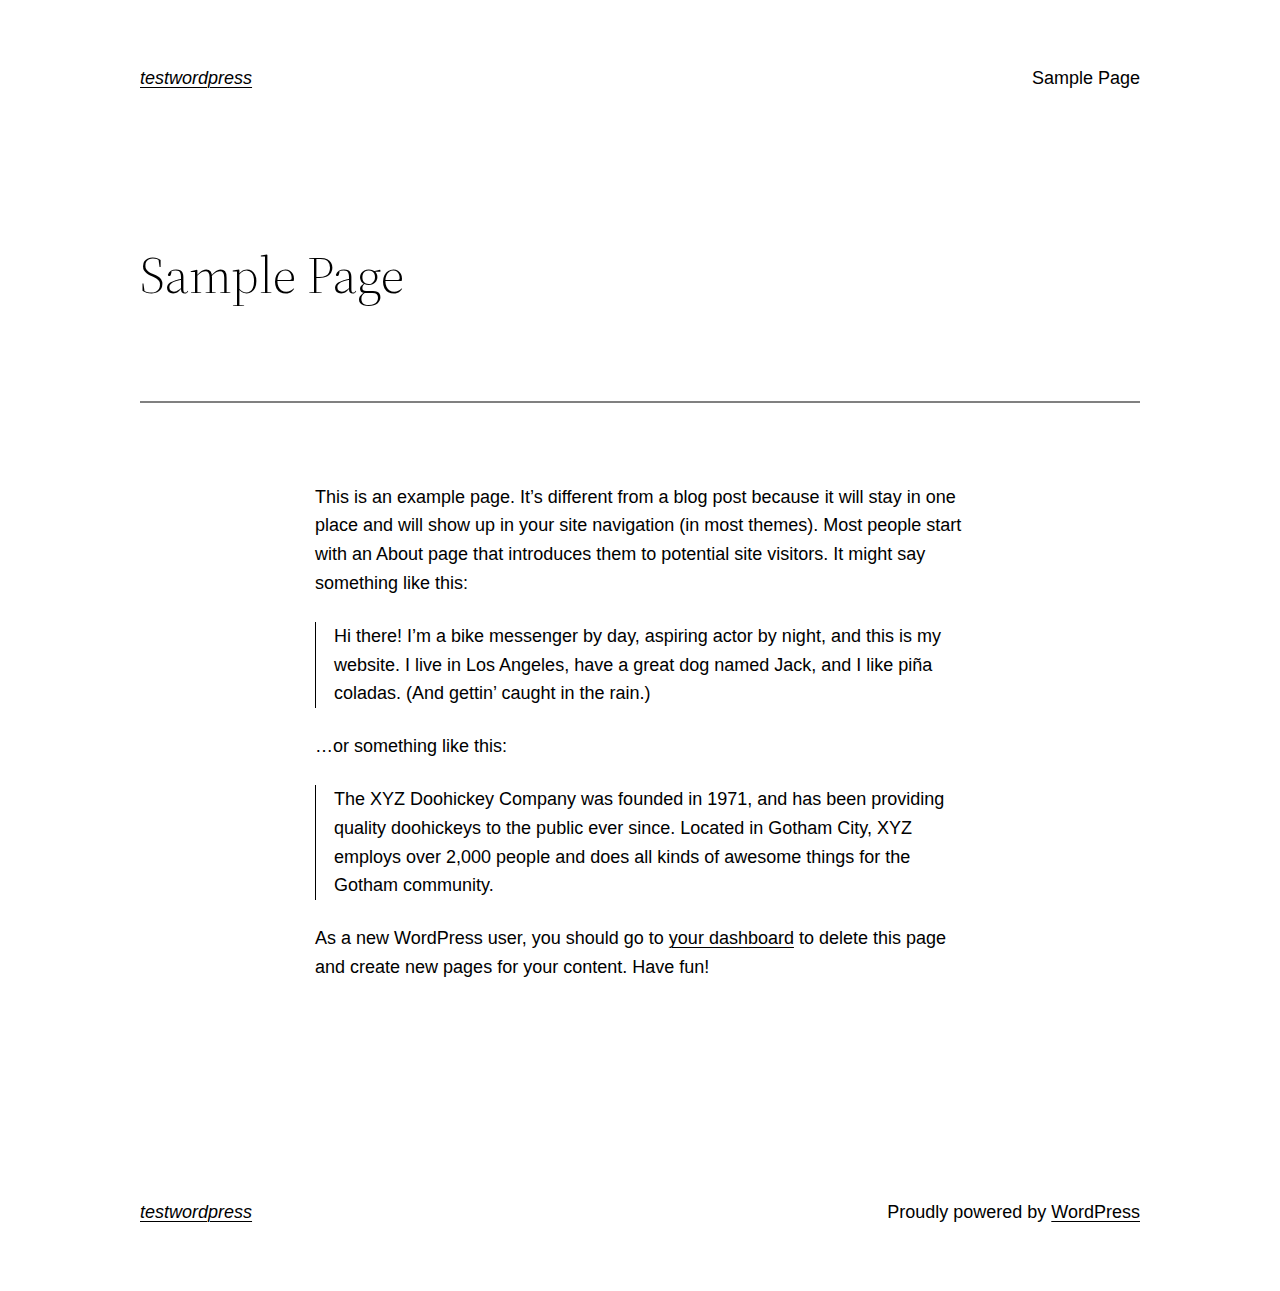
<file: sample-page/index.html>
<!DOCTYPE html>
<html lang="en-US">
<head>
	<meta charset="UTF-8">
	<meta name="viewport" content="width=device-width, initial-scale=1">
<meta name="robots" content="max-image-preview:large">
<title>Sample Page &#8211; testwordpress</title>
<link rel="alternate" type="application/rss+xml" title="testwordpress &raquo; Feed" href="https://dipendudas73.github.io/testwordpress/feed/">
<link rel="alternate" type="application/rss+xml" title="testwordpress &raquo; Comments Feed" href="https://dipendudas73.github.io/testwordpress/comments/feed/">
<link rel="alternate" type="application/rss+xml" title="testwordpress &raquo; Sample Page Comments Feed" href="https://dipendudas73.github.io/testwordpress/sample-page/feed/">
<script>
window._wpemojiSettings = {"baseUrl":"https:\/\/s.w.org\/images\/core\/emoji\/14.0.0\/72x72\/","ext":".png","svgUrl":"https:\/\/s.w.org\/images\/core\/emoji\/14.0.0\/svg\/","svgExt":".svg","source":{"concatemoji":"https:\/\/dipendudas73.github.io\/testwordpress\/wp-includes\/js\/wp-emoji-release.min.js?ver=6.1.1"}};
/*! This file is auto-generated */
!function(e,a,t){var n,r,o,i=a.createElement("canvas"),p=i.getContext&&i.getContext("2d");function s(e,t){var a=String.fromCharCode,e=(p.clearRect(0,0,i.width,i.height),p.fillText(a.apply(this,e),0,0),i.toDataURL());return p.clearRect(0,0,i.width,i.height),p.fillText(a.apply(this,t),0,0),e===i.toDataURL()}function c(e){var t=a.createElement("script");t.src=e,t.defer=t.type="text/javascript",a.getElementsByTagName("head")[0].appendChild(t)}for(o=Array("flag","emoji"),t.supports={everything:!0,everythingExceptFlag:!0},r=0;r<o.length;r++)t.supports[o[r]]=function(e){if(p&&p.fillText)switch(p.textBaseline="top",p.font="600 32px Arial",e){case"flag":return s([127987,65039,8205,9895,65039],[127987,65039,8203,9895,65039])?!1:!s([55356,56826,55356,56819],[55356,56826,8203,55356,56819])&&!s([55356,57332,56128,56423,56128,56418,56128,56421,56128,56430,56128,56423,56128,56447],[55356,57332,8203,56128,56423,8203,56128,56418,8203,56128,56421,8203,56128,56430,8203,56128,56423,8203,56128,56447]);case"emoji":return!s([129777,127995,8205,129778,127999],[129777,127995,8203,129778,127999])}return!1}(o[r]),t.supports.everything=t.supports.everything&&t.supports[o[r]],"flag"!==o[r]&&(t.supports.everythingExceptFlag=t.supports.everythingExceptFlag&&t.supports[o[r]]);t.supports.everythingExceptFlag=t.supports.everythingExceptFlag&&!t.supports.flag,t.DOMReady=!1,t.readyCallback=function(){t.DOMReady=!0},t.supports.everything||(n=function(){t.readyCallback()},a.addEventListener?(a.addEventListener("DOMContentLoaded",n,!1),e.addEventListener("load",n,!1)):(e.attachEvent("onload",n),a.attachEvent("onreadystatechange",function(){"complete"===a.readyState&&t.readyCallback()})),(e=t.source||{}).concatemoji?c(e.concatemoji):e.wpemoji&&e.twemoji&&(c(e.twemoji),c(e.wpemoji)))}(window,document,window._wpemojiSettings);
</script>
<style>img.wp-smiley,
img.emoji {
	display: inline !important;
	border: none !important;
	box-shadow: none !important;
	height: 1em !important;
	width: 1em !important;
	margin: 0 0.07em !important;
	vertical-align: -0.1em !important;
	background: none !important;
	padding: 0 !important;
}</style>
	<style id="wp-block-site-logo-inline-css">.wp-block-site-logo{box-sizing:border-box;line-height:0}.wp-block-site-logo a{display:inline-block}.wp-block-site-logo.is-default-size img{width:120px;height:auto}.wp-block-site-logo img{height:auto;max-width:100%}.wp-block-site-logo a,.wp-block-site-logo img{border-radius:inherit}.wp-block-site-logo.aligncenter{margin-left:auto;margin-right:auto;text-align:center}.wp-block-site-logo.is-style-rounded{border-radius:9999px}</style>
<style id="wp-block-site-title-inline-css">.wp-block-site-title{font-family: var(--wp--preset--font-family--system-font);font-size: var(--wp--preset--font-size--medium);font-style: italic;font-weight: normal;line-height: var(--wp--custom--typography--line-height--normal);}</style>
<style id="wp-block-group-inline-css">.wp-block-group{box-sizing:border-box}
:where(.wp-block-group.has-background){padding:1.25em 2.375em}</style>
<style id="wp-block-page-list-inline-css">.wp-block-navigation .wp-block-page-list{display:flex;flex-direction:var(--navigation-layout-direction,initial);justify-content:var(--navigation-layout-justify,initial);align-items:var(--navigation-layout-align,initial);flex-wrap:var(--navigation-layout-wrap,wrap);background-color:inherit}.wp-block-navigation .wp-block-navigation-item{background-color:inherit}</style>
<link rel="stylesheet" id="wp-block-navigation-css" href="https://dipendudas73.github.io/testwordpress/wp-includes/blocks/navigation/style.min.css?ver=6.1.1" media="all">
<style id="wp-block-navigation-inline-css">.wp-block-navigation a:where(:not(.wp-element-button)){color: inherit;}</style>
<style id="wp-block-template-part-inline-css">.wp-block-template-part.has-background{padding:1.25em 2.375em;margin-top:0;margin-bottom:0}</style>
<style id="wp-block-post-title-inline-css">.wp-block-post-title{word-break:break-word;box-sizing:border-box}.wp-block-post-title a{display:inline-block}
.wp-block-post-title{font-family: var(--wp--preset--font-family--source-serif-pro);font-size: var(--wp--custom--typography--font-size--gigantic);font-weight: 300;line-height: var(--wp--custom--typography--line-height--tiny);}</style>
<style id="wp-block-post-featured-image-inline-css">.wp-block-post-featured-image{margin-left:0;margin-right:0}.wp-block-post-featured-image a{display:block}.wp-block-post-featured-image img{max-width:100%;width:100%;height:auto;vertical-align:bottom;box-sizing:border-box}.wp-block-post-featured-image.alignfull img,.wp-block-post-featured-image.alignwide img{width:100%}.wp-block-post-featured-image .wp-block-post-featured-image__overlay.has-background-dim{position:absolute;inset:0;background-color:#000}.wp-block-post-featured-image{position:relative}.wp-block-post-featured-image .wp-block-post-featured-image__overlay.has-background-gradient{background-color:transparent}.wp-block-post-featured-image .wp-block-post-featured-image__overlay.has-background-dim-0{opacity:0}.wp-block-post-featured-image .wp-block-post-featured-image__overlay.has-background-dim-10{opacity:.1}.wp-block-post-featured-image .wp-block-post-featured-image__overlay.has-background-dim-20{opacity:.2}.wp-block-post-featured-image .wp-block-post-featured-image__overlay.has-background-dim-30{opacity:.3}.wp-block-post-featured-image .wp-block-post-featured-image__overlay.has-background-dim-40{opacity:.4}.wp-block-post-featured-image .wp-block-post-featured-image__overlay.has-background-dim-50{opacity:.5}.wp-block-post-featured-image .wp-block-post-featured-image__overlay.has-background-dim-60{opacity:.6}.wp-block-post-featured-image .wp-block-post-featured-image__overlay.has-background-dim-70{opacity:.7}.wp-block-post-featured-image .wp-block-post-featured-image__overlay.has-background-dim-80{opacity:.8}.wp-block-post-featured-image .wp-block-post-featured-image__overlay.has-background-dim-90{opacity:.9}.wp-block-post-featured-image .wp-block-post-featured-image__overlay.has-background-dim-100{opacity:1}</style>
<style id="wp-block-separator-inline-css">@charset "UTF-8";.wp-block-separator{border:1px solid;border-right:none;border-left:none}.wp-block-separator.is-style-dots{background:none!important;border:none;text-align:center;line-height:1;height:auto}.wp-block-separator.is-style-dots:before{content:"···";color:currentColor;font-size:1.5em;letter-spacing:2em;padding-left:2em;font-family:serif}
.wp-block-separator.has-css-opacity{opacity:.4}.wp-block-separator{border:none;border-bottom:2px solid;margin-left:auto;margin-right:auto}.wp-block-separator.has-alpha-channel-opacity{opacity:1}.wp-block-separator:not(.is-style-wide):not(.is-style-dots){width:100px}.wp-block-separator.has-background:not(.is-style-dots){border-bottom:none;height:1px}.wp-block-separator.has-background:not(.is-style-wide):not(.is-style-dots){height:2px}</style>
<style id="wp-block-spacer-inline-css">.wp-block-spacer{clear:both}</style>
<style id="wp-block-paragraph-inline-css">.is-small-text{font-size:.875em}.is-regular-text{font-size:1em}.is-large-text{font-size:2.25em}.is-larger-text{font-size:3em}.has-drop-cap:not(:focus):first-letter{float:left;font-size:8.4em;line-height:.68;font-weight:100;margin:.05em .1em 0 0;text-transform:uppercase;font-style:normal}p.has-drop-cap.has-background{overflow:hidden}p.has-background{padding:1.25em 2.375em}:where(p.has-text-color:not(.has-link-color)) a{color:inherit}</style>
<style id="wp-block-quote-inline-css">.wp-block-quote{box-sizing:border-box;overflow-wrap:break-word}.wp-block-quote.is-large:not(.is-style-plain),.wp-block-quote.is-style-large:not(.is-style-plain){margin-bottom:1em;padding:0 1em}.wp-block-quote.is-large:not(.is-style-plain) p,.wp-block-quote.is-style-large:not(.is-style-plain) p{font-size:1.5em;font-style:italic;line-height:1.6}.wp-block-quote.is-large:not(.is-style-plain) cite,.wp-block-quote.is-large:not(.is-style-plain) footer,.wp-block-quote.is-style-large:not(.is-style-plain) cite,.wp-block-quote.is-style-large:not(.is-style-plain) footer{font-size:1.125em;text-align:right}
.wp-block-quote{border-left:.25em solid;margin:0 0 1.75em;padding-left:1em}.wp-block-quote cite,.wp-block-quote footer{color:currentColor;font-size:.8125em;position:relative;font-style:normal}.wp-block-quote.has-text-align-right{border-left:none;border-right:.25em solid;padding-left:0;padding-right:1em}.wp-block-quote.has-text-align-center{border:none;padding-left:0}.wp-block-quote.is-large,.wp-block-quote.is-style-large,.wp-block-quote.is-style-plain{border:none}
.wp-block-quote{border-width: 1px;}</style>
<style id="wp-block-buttons-inline-css">.wp-block-buttons.is-vertical{flex-direction:column}.wp-block-buttons.is-vertical>.wp-block-button:last-child{margin-bottom:0}.wp-block-buttons>.wp-block-button{display:inline-block;margin:0}.wp-block-buttons.is-content-justification-left{justify-content:flex-start}.wp-block-buttons.is-content-justification-left.is-vertical{align-items:flex-start}.wp-block-buttons.is-content-justification-center{justify-content:center}.wp-block-buttons.is-content-justification-center.is-vertical{align-items:center}.wp-block-buttons.is-content-justification-right{justify-content:flex-end}.wp-block-buttons.is-content-justification-right.is-vertical{align-items:flex-end}.wp-block-buttons.is-content-justification-space-between{justify-content:space-between}.wp-block-buttons.aligncenter{text-align:center}.wp-block-buttons:not(.is-content-justification-space-between,.is-content-justification-right,.is-content-justification-left,.is-content-justification-center) .wp-block-button.aligncenter{margin-left:auto;margin-right:auto;width:100%}.wp-block-buttons[style*=text-decoration] .wp-block-button,.wp-block-buttons[style*=text-decoration] .wp-block-button__link{text-decoration:inherit}.wp-block-buttons.has-custom-font-size .wp-block-button__link{font-size:inherit}.wp-block-button.aligncenter{text-align:center}</style>
<style id="wp-block-button-inline-css">.wp-block-button__link{cursor:pointer;display:inline-block;text-align:center;word-break:break-word;box-sizing:border-box}.wp-block-button__link.aligncenter{text-align:center}.wp-block-button__link.alignright{text-align:right}:where(.wp-block-button__link){box-shadow:none;text-decoration:none;border-radius:9999px;padding:calc(.667em + 2px) calc(1.333em + 2px)}.wp-block-button[style*=text-decoration] .wp-block-button__link{text-decoration:inherit}.wp-block-buttons>.wp-block-button.has-custom-width{max-width:none}.wp-block-buttons>.wp-block-button.has-custom-width .wp-block-button__link{width:100%}.wp-block-buttons>.wp-block-button.has-custom-font-size .wp-block-button__link{font-size:inherit}.wp-block-buttons>.wp-block-button.wp-block-button__width-25{width:calc(25% - var(--wp--style--block-gap, .5em)*0.75)}.wp-block-buttons>.wp-block-button.wp-block-button__width-50{width:calc(50% - var(--wp--style--block-gap, .5em)*0.5)}.wp-block-buttons>.wp-block-button.wp-block-button__width-75{width:calc(75% - var(--wp--style--block-gap, .5em)*0.25)}.wp-block-buttons>.wp-block-button.wp-block-button__width-100{width:100%;flex-basis:100%}.wp-block-buttons.is-vertical>.wp-block-button.wp-block-button__width-25{width:25%}.wp-block-buttons.is-vertical>.wp-block-button.wp-block-button__width-50{width:50%}.wp-block-buttons.is-vertical>.wp-block-button.wp-block-button__width-75{width:75%}.wp-block-button.is-style-squared,.wp-block-button__link.wp-block-button.is-style-squared{border-radius:0}.wp-block-button.no-border-radius,.wp-block-button__link.no-border-radius{border-radius:0!important}.wp-block-button.is-style-outline>.wp-block-button__link,.wp-block-button .wp-block-button__link.is-style-outline{border:2px solid;padding:.667em 1.333em}.wp-block-button.is-style-outline>.wp-block-button__link:not(.has-text-color),.wp-block-button .wp-block-button__link.is-style-outline:not(.has-text-color){color:currentColor}.wp-block-button.is-style-outline>.wp-block-button__link:not(.has-background),.wp-block-button .wp-block-button__link.is-style-outline:not(.has-background){background-color:transparent;background-image:none}
.wp-block-button .wp-block-button__link{background-color: var(--wp--preset--color--primary);border-radius: 0;color: var(--wp--preset--color--background);font-size: var(--wp--preset--font-size--medium);}</style>
<style id="wp-block-library-inline-css">:root{--wp-admin-theme-color:#007cba;--wp-admin-theme-color--rgb:0,124,186;--wp-admin-theme-color-darker-10:#006ba1;--wp-admin-theme-color-darker-10--rgb:0,107,161;--wp-admin-theme-color-darker-20:#005a87;--wp-admin-theme-color-darker-20--rgb:0,90,135;--wp-admin-border-width-focus:2px}@media (-webkit-min-device-pixel-ratio:2),(min-resolution:192dpi){:root{--wp-admin-border-width-focus:1.5px}}.wp-element-button{cursor:pointer}:root{--wp--preset--font-size--normal:16px;--wp--preset--font-size--huge:42px}:root .has-very-light-gray-background-color{background-color:#eee}:root .has-very-dark-gray-background-color{background-color:#313131}:root .has-very-light-gray-color{color:#eee}:root .has-very-dark-gray-color{color:#313131}:root .has-vivid-green-cyan-to-vivid-cyan-blue-gradient-background{background:linear-gradient(135deg,#00d084,#0693e3)}:root .has-purple-crush-gradient-background{background:linear-gradient(135deg,#34e2e4,#4721fb 50%,#ab1dfe)}:root .has-hazy-dawn-gradient-background{background:linear-gradient(135deg,#faaca8,#dad0ec)}:root .has-subdued-olive-gradient-background{background:linear-gradient(135deg,#fafae1,#67a671)}:root .has-atomic-cream-gradient-background{background:linear-gradient(135deg,#fdd79a,#004a59)}:root .has-nightshade-gradient-background{background:linear-gradient(135deg,#330968,#31cdcf)}:root .has-midnight-gradient-background{background:linear-gradient(135deg,#020381,#2874fc)}.has-regular-font-size{font-size:1em}.has-larger-font-size{font-size:2.625em}.has-normal-font-size{font-size:var(--wp--preset--font-size--normal)}.has-huge-font-size{font-size:var(--wp--preset--font-size--huge)}.has-text-align-center{text-align:center}.has-text-align-left{text-align:left}.has-text-align-right{text-align:right}#end-resizable-editor-section{display:none}.aligncenter{clear:both}.items-justified-left{justify-content:flex-start}.items-justified-center{justify-content:center}.items-justified-right{justify-content:flex-end}.items-justified-space-between{justify-content:space-between}.screen-reader-text{border:0;clip:rect(1px,1px,1px,1px);clip-path:inset(50%);height:1px;margin:-1px;overflow:hidden;padding:0;position:absolute;width:1px;word-wrap:normal!important}.screen-reader-text:focus{background-color:#ddd;clip:auto!important;clip-path:none;color:#444;display:block;font-size:1em;height:auto;left:5px;line-height:normal;padding:15px 23px 14px;text-decoration:none;top:5px;width:auto;z-index:100000}html :where(.has-border-color){border-style:solid}html :where([style*=border-top-color]){border-top-style:solid}html :where([style*=border-right-color]){border-right-style:solid}html :where([style*=border-bottom-color]){border-bottom-style:solid}html :where([style*=border-left-color]){border-left-style:solid}html :where([style*=border-width]){border-style:solid}html :where([style*=border-top-width]){border-top-style:solid}html :where([style*=border-right-width]){border-right-style:solid}html :where([style*=border-bottom-width]){border-bottom-style:solid}html :where([style*=border-left-width]){border-left-style:solid}html :where(img[class*=wp-image-]){height:auto;max-width:100%}figure{margin:0 0 1em}</style>
<style id="global-styles-inline-css">body{--wp--preset--color--black: #000000;--wp--preset--color--cyan-bluish-gray: #abb8c3;--wp--preset--color--white: #ffffff;--wp--preset--color--pale-pink: #f78da7;--wp--preset--color--vivid-red: #cf2e2e;--wp--preset--color--luminous-vivid-orange: #ff6900;--wp--preset--color--luminous-vivid-amber: #fcb900;--wp--preset--color--light-green-cyan: #7bdcb5;--wp--preset--color--vivid-green-cyan: #00d084;--wp--preset--color--pale-cyan-blue: #8ed1fc;--wp--preset--color--vivid-cyan-blue: #0693e3;--wp--preset--color--vivid-purple: #9b51e0;--wp--preset--color--foreground: #000000;--wp--preset--color--background: #ffffff;--wp--preset--color--primary: #1a4548;--wp--preset--color--secondary: #ffe2c7;--wp--preset--color--tertiary: #F6F6F6;--wp--preset--gradient--vivid-cyan-blue-to-vivid-purple: linear-gradient(135deg,rgba(6,147,227,1) 0%,rgb(155,81,224) 100%);--wp--preset--gradient--light-green-cyan-to-vivid-green-cyan: linear-gradient(135deg,rgb(122,220,180) 0%,rgb(0,208,130) 100%);--wp--preset--gradient--luminous-vivid-amber-to-luminous-vivid-orange: linear-gradient(135deg,rgba(252,185,0,1) 0%,rgba(255,105,0,1) 100%);--wp--preset--gradient--luminous-vivid-orange-to-vivid-red: linear-gradient(135deg,rgba(255,105,0,1) 0%,rgb(207,46,46) 100%);--wp--preset--gradient--very-light-gray-to-cyan-bluish-gray: linear-gradient(135deg,rgb(238,238,238) 0%,rgb(169,184,195) 100%);--wp--preset--gradient--cool-to-warm-spectrum: linear-gradient(135deg,rgb(74,234,220) 0%,rgb(151,120,209) 20%,rgb(207,42,186) 40%,rgb(238,44,130) 60%,rgb(251,105,98) 80%,rgb(254,248,76) 100%);--wp--preset--gradient--blush-light-purple: linear-gradient(135deg,rgb(255,206,236) 0%,rgb(152,150,240) 100%);--wp--preset--gradient--blush-bordeaux: linear-gradient(135deg,rgb(254,205,165) 0%,rgb(254,45,45) 50%,rgb(107,0,62) 100%);--wp--preset--gradient--luminous-dusk: linear-gradient(135deg,rgb(255,203,112) 0%,rgb(199,81,192) 50%,rgb(65,88,208) 100%);--wp--preset--gradient--pale-ocean: linear-gradient(135deg,rgb(255,245,203) 0%,rgb(182,227,212) 50%,rgb(51,167,181) 100%);--wp--preset--gradient--electric-grass: linear-gradient(135deg,rgb(202,248,128) 0%,rgb(113,206,126) 100%);--wp--preset--gradient--midnight: linear-gradient(135deg,rgb(2,3,129) 0%,rgb(40,116,252) 100%);--wp--preset--gradient--vertical-secondary-to-tertiary: linear-gradient(to bottom,var(--wp--preset--color--secondary) 0%,var(--wp--preset--color--tertiary) 100%);--wp--preset--gradient--vertical-secondary-to-background: linear-gradient(to bottom,var(--wp--preset--color--secondary) 0%,var(--wp--preset--color--background) 100%);--wp--preset--gradient--vertical-tertiary-to-background: linear-gradient(to bottom,var(--wp--preset--color--tertiary) 0%,var(--wp--preset--color--background) 100%);--wp--preset--gradient--diagonal-primary-to-foreground: linear-gradient(to bottom right,var(--wp--preset--color--primary) 0%,var(--wp--preset--color--foreground) 100%);--wp--preset--gradient--diagonal-secondary-to-background: linear-gradient(to bottom right,var(--wp--preset--color--secondary) 50%,var(--wp--preset--color--background) 50%);--wp--preset--gradient--diagonal-background-to-secondary: linear-gradient(to bottom right,var(--wp--preset--color--background) 50%,var(--wp--preset--color--secondary) 50%);--wp--preset--gradient--diagonal-tertiary-to-background: linear-gradient(to bottom right,var(--wp--preset--color--tertiary) 50%,var(--wp--preset--color--background) 50%);--wp--preset--gradient--diagonal-background-to-tertiary: linear-gradient(to bottom right,var(--wp--preset--color--background) 50%,var(--wp--preset--color--tertiary) 50%);--wp--preset--duotone--dark-grayscale: url('#wp-duotone-dark-grayscale');--wp--preset--duotone--grayscale: url('#wp-duotone-grayscale');--wp--preset--duotone--purple-yellow: url('#wp-duotone-purple-yellow');--wp--preset--duotone--blue-red: url('#wp-duotone-blue-red');--wp--preset--duotone--midnight: url('#wp-duotone-midnight');--wp--preset--duotone--magenta-yellow: url('#wp-duotone-magenta-yellow');--wp--preset--duotone--purple-green: url('#wp-duotone-purple-green');--wp--preset--duotone--blue-orange: url('#wp-duotone-blue-orange');--wp--preset--duotone--foreground-and-background: url('#wp-duotone-foreground-and-background');--wp--preset--duotone--foreground-and-secondary: url('#wp-duotone-foreground-and-secondary');--wp--preset--duotone--foreground-and-tertiary: url('#wp-duotone-foreground-and-tertiary');--wp--preset--duotone--primary-and-background: url('#wp-duotone-primary-and-background');--wp--preset--duotone--primary-and-secondary: url('#wp-duotone-primary-and-secondary');--wp--preset--duotone--primary-and-tertiary: url('#wp-duotone-primary-and-tertiary');--wp--preset--font-size--small: 1rem;--wp--preset--font-size--medium: 1.125rem;--wp--preset--font-size--large: 1.75rem;--wp--preset--font-size--x-large: clamp(1.75rem, 3vw, 2.25rem);--wp--preset--font-family--system-font: -apple-system,BlinkMacSystemFont,"Segoe UI",Roboto,Oxygen-Sans,Ubuntu,Cantarell,"Helvetica Neue",sans-serif;--wp--preset--font-family--source-serif-pro: "Source Serif Pro", serif;--wp--preset--spacing--20: 0.44rem;--wp--preset--spacing--30: 0.67rem;--wp--preset--spacing--40: 1rem;--wp--preset--spacing--50: 1.5rem;--wp--preset--spacing--60: 2.25rem;--wp--preset--spacing--70: 3.38rem;--wp--preset--spacing--80: 5.06rem;--wp--custom--spacing--small: max(1.25rem, 5vw);--wp--custom--spacing--medium: clamp(2rem, 8vw, calc(4 * var(--wp--style--block-gap)));--wp--custom--spacing--large: clamp(4rem, 10vw, 8rem);--wp--custom--spacing--outer: var(--wp--custom--spacing--small, 1.25rem);--wp--custom--typography--font-size--huge: clamp(2.25rem, 4vw, 2.75rem);--wp--custom--typography--font-size--gigantic: clamp(2.75rem, 6vw, 3.25rem);--wp--custom--typography--font-size--colossal: clamp(3.25rem, 8vw, 6.25rem);--wp--custom--typography--line-height--tiny: 1.15;--wp--custom--typography--line-height--small: 1.2;--wp--custom--typography--line-height--medium: 1.4;--wp--custom--typography--line-height--normal: 1.6;}body { margin: 0;--wp--style--global--content-size: 650px;--wp--style--global--wide-size: 1000px; }.wp-site-blocks > .alignleft { float: left; margin-right: 2em; }.wp-site-blocks > .alignright { float: right; margin-left: 2em; }.wp-site-blocks > .aligncenter { justify-content: center; margin-left: auto; margin-right: auto; }.wp-site-blocks > * { margin-block-start: 0; margin-block-end: 0; }.wp-site-blocks > * + * { margin-block-start: 1.5rem; }body { --wp--style--block-gap: 1.5rem; }body .is-layout-flow > *{margin-block-start: 0;margin-block-end: 0;}body .is-layout-flow > * + *{margin-block-start: 1.5rem;margin-block-end: 0;}body .is-layout-constrained > *{margin-block-start: 0;margin-block-end: 0;}body .is-layout-constrained > * + *{margin-block-start: 1.5rem;margin-block-end: 0;}body .is-layout-flex{gap: 1.5rem;}body .is-layout-flow > .alignleft{float: left;margin-inline-start: 0;margin-inline-end: 2em;}body .is-layout-flow > .alignright{float: right;margin-inline-start: 2em;margin-inline-end: 0;}body .is-layout-flow > .aligncenter{margin-left: auto !important;margin-right: auto !important;}body .is-layout-constrained > .alignleft{float: left;margin-inline-start: 0;margin-inline-end: 2em;}body .is-layout-constrained > .alignright{float: right;margin-inline-start: 2em;margin-inline-end: 0;}body .is-layout-constrained > .aligncenter{margin-left: auto !important;margin-right: auto !important;}body .is-layout-constrained > :where(:not(.alignleft):not(.alignright):not(.alignfull)){max-width: var(--wp--style--global--content-size);margin-left: auto !important;margin-right: auto !important;}body .is-layout-constrained > .alignwide{max-width: var(--wp--style--global--wide-size);}body .is-layout-flex{display: flex;}body .is-layout-flex{flex-wrap: wrap;align-items: center;}body .is-layout-flex > *{margin: 0;}body{background-color: var(--wp--preset--color--background);color: var(--wp--preset--color--foreground);font-family: var(--wp--preset--font-family--system-font);font-size: var(--wp--preset--font-size--medium);line-height: var(--wp--custom--typography--line-height--normal);padding-top: 0px;padding-right: 0px;padding-bottom: 0px;padding-left: 0px;}a:where(:not(.wp-element-button)){color: var(--wp--preset--color--foreground);text-decoration: underline;}h1{font-family: var(--wp--preset--font-family--source-serif-pro);font-size: var(--wp--custom--typography--font-size--colossal);font-weight: 300;line-height: var(--wp--custom--typography--line-height--tiny);}h2{font-family: var(--wp--preset--font-family--source-serif-pro);font-size: var(--wp--custom--typography--font-size--gigantic);font-weight: 300;line-height: var(--wp--custom--typography--line-height--small);}h3{font-family: var(--wp--preset--font-family--source-serif-pro);font-size: var(--wp--custom--typography--font-size--huge);font-weight: 300;line-height: var(--wp--custom--typography--line-height--tiny);}h4{font-family: var(--wp--preset--font-family--source-serif-pro);font-size: var(--wp--preset--font-size--x-large);font-weight: 300;line-height: var(--wp--custom--typography--line-height--tiny);}h5{font-family: var(--wp--preset--font-family--system-font);font-size: var(--wp--preset--font-size--medium);font-weight: 700;line-height: var(--wp--custom--typography--line-height--normal);text-transform: uppercase;}h6{font-family: var(--wp--preset--font-family--system-font);font-size: var(--wp--preset--font-size--medium);font-weight: 400;line-height: var(--wp--custom--typography--line-height--normal);text-transform: uppercase;}.wp-element-button, .wp-block-button__link{background-color: #32373c;border-width: 0;color: #fff;font-family: inherit;font-size: inherit;line-height: inherit;padding: calc(0.667em + 2px) calc(1.333em + 2px);text-decoration: none;}.has-black-color{color: var(--wp--preset--color--black) !important;}.has-cyan-bluish-gray-color{color: var(--wp--preset--color--cyan-bluish-gray) !important;}.has-white-color{color: var(--wp--preset--color--white) !important;}.has-pale-pink-color{color: var(--wp--preset--color--pale-pink) !important;}.has-vivid-red-color{color: var(--wp--preset--color--vivid-red) !important;}.has-luminous-vivid-orange-color{color: var(--wp--preset--color--luminous-vivid-orange) !important;}.has-luminous-vivid-amber-color{color: var(--wp--preset--color--luminous-vivid-amber) !important;}.has-light-green-cyan-color{color: var(--wp--preset--color--light-green-cyan) !important;}.has-vivid-green-cyan-color{color: var(--wp--preset--color--vivid-green-cyan) !important;}.has-pale-cyan-blue-color{color: var(--wp--preset--color--pale-cyan-blue) !important;}.has-vivid-cyan-blue-color{color: var(--wp--preset--color--vivid-cyan-blue) !important;}.has-vivid-purple-color{color: var(--wp--preset--color--vivid-purple) !important;}.has-foreground-color{color: var(--wp--preset--color--foreground) !important;}.has-background-color{color: var(--wp--preset--color--background) !important;}.has-primary-color{color: var(--wp--preset--color--primary) !important;}.has-secondary-color{color: var(--wp--preset--color--secondary) !important;}.has-tertiary-color{color: var(--wp--preset--color--tertiary) !important;}.has-black-background-color{background-color: var(--wp--preset--color--black) !important;}.has-cyan-bluish-gray-background-color{background-color: var(--wp--preset--color--cyan-bluish-gray) !important;}.has-white-background-color{background-color: var(--wp--preset--color--white) !important;}.has-pale-pink-background-color{background-color: var(--wp--preset--color--pale-pink) !important;}.has-vivid-red-background-color{background-color: var(--wp--preset--color--vivid-red) !important;}.has-luminous-vivid-orange-background-color{background-color: var(--wp--preset--color--luminous-vivid-orange) !important;}.has-luminous-vivid-amber-background-color{background-color: var(--wp--preset--color--luminous-vivid-amber) !important;}.has-light-green-cyan-background-color{background-color: var(--wp--preset--color--light-green-cyan) !important;}.has-vivid-green-cyan-background-color{background-color: var(--wp--preset--color--vivid-green-cyan) !important;}.has-pale-cyan-blue-background-color{background-color: var(--wp--preset--color--pale-cyan-blue) !important;}.has-vivid-cyan-blue-background-color{background-color: var(--wp--preset--color--vivid-cyan-blue) !important;}.has-vivid-purple-background-color{background-color: var(--wp--preset--color--vivid-purple) !important;}.has-foreground-background-color{background-color: var(--wp--preset--color--foreground) !important;}.has-background-background-color{background-color: var(--wp--preset--color--background) !important;}.has-primary-background-color{background-color: var(--wp--preset--color--primary) !important;}.has-secondary-background-color{background-color: var(--wp--preset--color--secondary) !important;}.has-tertiary-background-color{background-color: var(--wp--preset--color--tertiary) !important;}.has-black-border-color{border-color: var(--wp--preset--color--black) !important;}.has-cyan-bluish-gray-border-color{border-color: var(--wp--preset--color--cyan-bluish-gray) !important;}.has-white-border-color{border-color: var(--wp--preset--color--white) !important;}.has-pale-pink-border-color{border-color: var(--wp--preset--color--pale-pink) !important;}.has-vivid-red-border-color{border-color: var(--wp--preset--color--vivid-red) !important;}.has-luminous-vivid-orange-border-color{border-color: var(--wp--preset--color--luminous-vivid-orange) !important;}.has-luminous-vivid-amber-border-color{border-color: var(--wp--preset--color--luminous-vivid-amber) !important;}.has-light-green-cyan-border-color{border-color: var(--wp--preset--color--light-green-cyan) !important;}.has-vivid-green-cyan-border-color{border-color: var(--wp--preset--color--vivid-green-cyan) !important;}.has-pale-cyan-blue-border-color{border-color: var(--wp--preset--color--pale-cyan-blue) !important;}.has-vivid-cyan-blue-border-color{border-color: var(--wp--preset--color--vivid-cyan-blue) !important;}.has-vivid-purple-border-color{border-color: var(--wp--preset--color--vivid-purple) !important;}.has-foreground-border-color{border-color: var(--wp--preset--color--foreground) !important;}.has-background-border-color{border-color: var(--wp--preset--color--background) !important;}.has-primary-border-color{border-color: var(--wp--preset--color--primary) !important;}.has-secondary-border-color{border-color: var(--wp--preset--color--secondary) !important;}.has-tertiary-border-color{border-color: var(--wp--preset--color--tertiary) !important;}.has-vivid-cyan-blue-to-vivid-purple-gradient-background{background: var(--wp--preset--gradient--vivid-cyan-blue-to-vivid-purple) !important;}.has-light-green-cyan-to-vivid-green-cyan-gradient-background{background: var(--wp--preset--gradient--light-green-cyan-to-vivid-green-cyan) !important;}.has-luminous-vivid-amber-to-luminous-vivid-orange-gradient-background{background: var(--wp--preset--gradient--luminous-vivid-amber-to-luminous-vivid-orange) !important;}.has-luminous-vivid-orange-to-vivid-red-gradient-background{background: var(--wp--preset--gradient--luminous-vivid-orange-to-vivid-red) !important;}.has-very-light-gray-to-cyan-bluish-gray-gradient-background{background: var(--wp--preset--gradient--very-light-gray-to-cyan-bluish-gray) !important;}.has-cool-to-warm-spectrum-gradient-background{background: var(--wp--preset--gradient--cool-to-warm-spectrum) !important;}.has-blush-light-purple-gradient-background{background: var(--wp--preset--gradient--blush-light-purple) !important;}.has-blush-bordeaux-gradient-background{background: var(--wp--preset--gradient--blush-bordeaux) !important;}.has-luminous-dusk-gradient-background{background: var(--wp--preset--gradient--luminous-dusk) !important;}.has-pale-ocean-gradient-background{background: var(--wp--preset--gradient--pale-ocean) !important;}.has-electric-grass-gradient-background{background: var(--wp--preset--gradient--electric-grass) !important;}.has-midnight-gradient-background{background: var(--wp--preset--gradient--midnight) !important;}.has-vertical-secondary-to-tertiary-gradient-background{background: var(--wp--preset--gradient--vertical-secondary-to-tertiary) !important;}.has-vertical-secondary-to-background-gradient-background{background: var(--wp--preset--gradient--vertical-secondary-to-background) !important;}.has-vertical-tertiary-to-background-gradient-background{background: var(--wp--preset--gradient--vertical-tertiary-to-background) !important;}.has-diagonal-primary-to-foreground-gradient-background{background: var(--wp--preset--gradient--diagonal-primary-to-foreground) !important;}.has-diagonal-secondary-to-background-gradient-background{background: var(--wp--preset--gradient--diagonal-secondary-to-background) !important;}.has-diagonal-background-to-secondary-gradient-background{background: var(--wp--preset--gradient--diagonal-background-to-secondary) !important;}.has-diagonal-tertiary-to-background-gradient-background{background: var(--wp--preset--gradient--diagonal-tertiary-to-background) !important;}.has-diagonal-background-to-tertiary-gradient-background{background: var(--wp--preset--gradient--diagonal-background-to-tertiary) !important;}.has-small-font-size{font-size: var(--wp--preset--font-size--small) !important;}.has-medium-font-size{font-size: var(--wp--preset--font-size--medium) !important;}.has-large-font-size{font-size: var(--wp--preset--font-size--large) !important;}.has-x-large-font-size{font-size: var(--wp--preset--font-size--x-large) !important;}.has-system-font-font-family{font-family: var(--wp--preset--font-family--system-font) !important;}.has-source-serif-pro-font-family{font-family: var(--wp--preset--font-family--source-serif-pro) !important;}</style>
<style id="core-block-supports-inline-css">.wp-block-navigation.wp-container-3{justify-content:flex-end;}.wp-block-group.wp-container-4,.wp-block-group.wp-container-10{justify-content:space-between;}</style>
<style id="wp-webfonts-inline-css">@font-face{font-family:"Source Serif Pro";font-style:normal;font-weight:200 900;font-display:fallback;src:local("Source Serif Pro"), url('https://dipendudas73.github.io/testwordpress/wp-content/themes/twentytwentytwo/assets/fonts/source-serif-pro/SourceSerif4Variable-Roman.ttf.woff2') format('woff2');font-stretch:normal;}@font-face{font-family:"Source Serif Pro";font-style:italic;font-weight:200 900;font-display:fallback;src:local("Source Serif Pro"), url('https://dipendudas73.github.io/testwordpress/wp-content/themes/twentytwentytwo/assets/fonts/source-serif-pro/SourceSerif4Variable-Italic.ttf.woff2') format('woff2');font-stretch:normal;}</style>
<link rel="stylesheet" id="twentytwentytwo-style-css" href="https://dipendudas73.github.io/testwordpress/wp-content/themes/twentytwentytwo/style.css?ver=1.3" media="all">
<script src="https://dipendudas73.github.io/testwordpress/wp-includes/blocks/navigation/view.min.js?ver=c24330f635f5cb9d5e0e" id="wp-block-navigation-view-js"></script>
<script src="https://dipendudas73.github.io/testwordpress/wp-includes/blocks/navigation/view-modal.min.js?ver=45f05135277abf0b0408" id="wp-block-navigation-view-2-js"></script>
<link rel="https://api.w.org/" href="https://dipendudas73.github.io/testwordpress/wp-json/">
<link rel="alternate" type="application/json" href="https://dipendudas73.github.io/testwordpress/wp-json/wp/v2/pages/2">
<link rel="EditURI" type="application/rsd+xml" title="RSD" href="https://dipendudas73.github.io/testwordpress/xmlrpc.php?rsd">
<link rel="wlwmanifest" type="application/wlwmanifest+xml" href="https://dipendudas73.github.io/testwordpress/wp-includes/wlwmanifest.xml">
<meta name="generator" content="WordPress 6.1.1">
<link rel="canonical" href="https://dipendudas73.github.io/testwordpress/sample-page/">
<link rel="shortlink" href="https://dipendudas73.github.io/testwordpress/?p=2">
<link rel="alternate" type="application/json+oembed" href="https://dipendudas73.github.io/testwordpress/wp-json/oembed/1.0/embed?url=https%3A%2F%2Fdipendudas73.github.io%2Ftestwordpress%2Fsample-page%2F">
<link rel="alternate" type="text/xml+oembed" href="https://dipendudas73.github.io/testwordpress/wp-json/oembed/1.0/embed?url=https%3A%2F%2Fdipendudas73.github.io%2Ftestwordpress%2Fsample-page%2F&#038;format=xml">
</head>

<body class="page-template-default page page-id-2 wp-embed-responsive">
<svg xmlns="http://www.w3.org/2000/svg" viewbox="0 0 0 0" width="0" height="0" focusable="false" role="none" style="visibility: hidden; position: absolute; left: -9999px; overflow: hidden;"><defs><filter id="wp-duotone-dark-grayscale"><fecolormatrix color-interpolation-filters="sRGB" type="matrix" values=" .299 .587 .114 0 0 .299 .587 .114 0 0 .299 .587 .114 0 0 .299 .587 .114 0 0 "></fecolormatrix><fecomponenttransfer color-interpolation-filters="sRGB"><fefuncr type="table" tablevalues="0 0.49803921568627"></fefuncr><fefuncg type="table" tablevalues="0 0.49803921568627"></fefuncg><fefuncb type="table" tablevalues="0 0.49803921568627"></fefuncb><fefunca type="table" tablevalues="1 1"></fefunca></fecomponenttransfer><fecomposite in2="SourceGraphic" operator="in"></fecomposite></filter></defs></svg><svg xmlns="http://www.w3.org/2000/svg" viewbox="0 0 0 0" width="0" height="0" focusable="false" role="none" style="visibility: hidden; position: absolute; left: -9999px; overflow: hidden;"><defs><filter id="wp-duotone-grayscale"><fecolormatrix color-interpolation-filters="sRGB" type="matrix" values=" .299 .587 .114 0 0 .299 .587 .114 0 0 .299 .587 .114 0 0 .299 .587 .114 0 0 "></fecolormatrix><fecomponenttransfer color-interpolation-filters="sRGB"><fefuncr type="table" tablevalues="0 1"></fefuncr><fefuncg type="table" tablevalues="0 1"></fefuncg><fefuncb type="table" tablevalues="0 1"></fefuncb><fefunca type="table" tablevalues="1 1"></fefunca></fecomponenttransfer><fecomposite in2="SourceGraphic" operator="in"></fecomposite></filter></defs></svg><svg xmlns="http://www.w3.org/2000/svg" viewbox="0 0 0 0" width="0" height="0" focusable="false" role="none" style="visibility: hidden; position: absolute; left: -9999px; overflow: hidden;"><defs><filter id="wp-duotone-purple-yellow"><fecolormatrix color-interpolation-filters="sRGB" type="matrix" values=" .299 .587 .114 0 0 .299 .587 .114 0 0 .299 .587 .114 0 0 .299 .587 .114 0 0 "></fecolormatrix><fecomponenttransfer color-interpolation-filters="sRGB"><fefuncr type="table" tablevalues="0.54901960784314 0.98823529411765"></fefuncr><fefuncg type="table" tablevalues="0 1"></fefuncg><fefuncb type="table" tablevalues="0.71764705882353 0.25490196078431"></fefuncb><fefunca type="table" tablevalues="1 1"></fefunca></fecomponenttransfer><fecomposite in2="SourceGraphic" operator="in"></fecomposite></filter></defs></svg><svg xmlns="http://www.w3.org/2000/svg" viewbox="0 0 0 0" width="0" height="0" focusable="false" role="none" style="visibility: hidden; position: absolute; left: -9999px; overflow: hidden;"><defs><filter id="wp-duotone-blue-red"><fecolormatrix color-interpolation-filters="sRGB" type="matrix" values=" .299 .587 .114 0 0 .299 .587 .114 0 0 .299 .587 .114 0 0 .299 .587 .114 0 0 "></fecolormatrix><fecomponenttransfer color-interpolation-filters="sRGB"><fefuncr type="table" tablevalues="0 1"></fefuncr><fefuncg type="table" tablevalues="0 0.27843137254902"></fefuncg><fefuncb type="table" tablevalues="0.5921568627451 0.27843137254902"></fefuncb><fefunca type="table" tablevalues="1 1"></fefunca></fecomponenttransfer><fecomposite in2="SourceGraphic" operator="in"></fecomposite></filter></defs></svg><svg xmlns="http://www.w3.org/2000/svg" viewbox="0 0 0 0" width="0" height="0" focusable="false" role="none" style="visibility: hidden; position: absolute; left: -9999px; overflow: hidden;"><defs><filter id="wp-duotone-midnight"><fecolormatrix color-interpolation-filters="sRGB" type="matrix" values=" .299 .587 .114 0 0 .299 .587 .114 0 0 .299 .587 .114 0 0 .299 .587 .114 0 0 "></fecolormatrix><fecomponenttransfer color-interpolation-filters="sRGB"><fefuncr type="table" tablevalues="0 0"></fefuncr><fefuncg type="table" tablevalues="0 0.64705882352941"></fefuncg><fefuncb type="table" tablevalues="0 1"></fefuncb><fefunca type="table" tablevalues="1 1"></fefunca></fecomponenttransfer><fecomposite in2="SourceGraphic" operator="in"></fecomposite></filter></defs></svg><svg xmlns="http://www.w3.org/2000/svg" viewbox="0 0 0 0" width="0" height="0" focusable="false" role="none" style="visibility: hidden; position: absolute; left: -9999px; overflow: hidden;"><defs><filter id="wp-duotone-magenta-yellow"><fecolormatrix color-interpolation-filters="sRGB" type="matrix" values=" .299 .587 .114 0 0 .299 .587 .114 0 0 .299 .587 .114 0 0 .299 .587 .114 0 0 "></fecolormatrix><fecomponenttransfer color-interpolation-filters="sRGB"><fefuncr type="table" tablevalues="0.78039215686275 1"></fefuncr><fefuncg type="table" tablevalues="0 0.94901960784314"></fefuncg><fefuncb type="table" tablevalues="0.35294117647059 0.47058823529412"></fefuncb><fefunca type="table" tablevalues="1 1"></fefunca></fecomponenttransfer><fecomposite in2="SourceGraphic" operator="in"></fecomposite></filter></defs></svg><svg xmlns="http://www.w3.org/2000/svg" viewbox="0 0 0 0" width="0" height="0" focusable="false" role="none" style="visibility: hidden; position: absolute; left: -9999px; overflow: hidden;"><defs><filter id="wp-duotone-purple-green"><fecolormatrix color-interpolation-filters="sRGB" type="matrix" values=" .299 .587 .114 0 0 .299 .587 .114 0 0 .299 .587 .114 0 0 .299 .587 .114 0 0 "></fecolormatrix><fecomponenttransfer color-interpolation-filters="sRGB"><fefuncr type="table" tablevalues="0.65098039215686 0.40392156862745"></fefuncr><fefuncg type="table" tablevalues="0 1"></fefuncg><fefuncb type="table" tablevalues="0.44705882352941 0.4"></fefuncb><fefunca type="table" tablevalues="1 1"></fefunca></fecomponenttransfer><fecomposite in2="SourceGraphic" operator="in"></fecomposite></filter></defs></svg><svg xmlns="http://www.w3.org/2000/svg" viewbox="0 0 0 0" width="0" height="0" focusable="false" role="none" style="visibility: hidden; position: absolute; left: -9999px; overflow: hidden;"><defs><filter id="wp-duotone-blue-orange"><fecolormatrix color-interpolation-filters="sRGB" type="matrix" values=" .299 .587 .114 0 0 .299 .587 .114 0 0 .299 .587 .114 0 0 .299 .587 .114 0 0 "></fecolormatrix><fecomponenttransfer color-interpolation-filters="sRGB"><fefuncr type="table" tablevalues="0.098039215686275 1"></fefuncr><fefuncg type="table" tablevalues="0 0.66274509803922"></fefuncg><fefuncb type="table" tablevalues="0.84705882352941 0.41960784313725"></fefuncb><fefunca type="table" tablevalues="1 1"></fefunca></fecomponenttransfer><fecomposite in2="SourceGraphic" operator="in"></fecomposite></filter></defs></svg><svg xmlns="http://www.w3.org/2000/svg" viewbox="0 0 0 0" width="0" height="0" focusable="false" role="none" style="visibility: hidden; position: absolute; left: -9999px; overflow: hidden;"><defs><filter id="wp-duotone-foreground-and-background"><fecolormatrix color-interpolation-filters="sRGB" type="matrix" values=" .299 .587 .114 0 0 .299 .587 .114 0 0 .299 .587 .114 0 0 .299 .587 .114 0 0 "></fecolormatrix><fecomponenttransfer color-interpolation-filters="sRGB"><fefuncr type="table" tablevalues="0 1"></fefuncr><fefuncg type="table" tablevalues="0 1"></fefuncg><fefuncb type="table" tablevalues="0 1"></fefuncb><fefunca type="table" tablevalues="1 1"></fefunca></fecomponenttransfer><fecomposite in2="SourceGraphic" operator="in"></fecomposite></filter></defs></svg><svg xmlns="http://www.w3.org/2000/svg" viewbox="0 0 0 0" width="0" height="0" focusable="false" role="none" style="visibility: hidden; position: absolute; left: -9999px; overflow: hidden;"><defs><filter id="wp-duotone-foreground-and-secondary"><fecolormatrix color-interpolation-filters="sRGB" type="matrix" values=" .299 .587 .114 0 0 .299 .587 .114 0 0 .299 .587 .114 0 0 .299 .587 .114 0 0 "></fecolormatrix><fecomponenttransfer color-interpolation-filters="sRGB"><fefuncr type="table" tablevalues="0 1"></fefuncr><fefuncg type="table" tablevalues="0 0.88627450980392"></fefuncg><fefuncb type="table" tablevalues="0 0.78039215686275"></fefuncb><fefunca type="table" tablevalues="1 1"></fefunca></fecomponenttransfer><fecomposite in2="SourceGraphic" operator="in"></fecomposite></filter></defs></svg><svg xmlns="http://www.w3.org/2000/svg" viewbox="0 0 0 0" width="0" height="0" focusable="false" role="none" style="visibility: hidden; position: absolute; left: -9999px; overflow: hidden;"><defs><filter id="wp-duotone-foreground-and-tertiary"><fecolormatrix color-interpolation-filters="sRGB" type="matrix" values=" .299 .587 .114 0 0 .299 .587 .114 0 0 .299 .587 .114 0 0 .299 .587 .114 0 0 "></fecolormatrix><fecomponenttransfer color-interpolation-filters="sRGB"><fefuncr type="table" tablevalues="0 0.96470588235294"></fefuncr><fefuncg type="table" tablevalues="0 0.96470588235294"></fefuncg><fefuncb type="table" tablevalues="0 0.96470588235294"></fefuncb><fefunca type="table" tablevalues="1 1"></fefunca></fecomponenttransfer><fecomposite in2="SourceGraphic" operator="in"></fecomposite></filter></defs></svg><svg xmlns="http://www.w3.org/2000/svg" viewbox="0 0 0 0" width="0" height="0" focusable="false" role="none" style="visibility: hidden; position: absolute; left: -9999px; overflow: hidden;"><defs><filter id="wp-duotone-primary-and-background"><fecolormatrix color-interpolation-filters="sRGB" type="matrix" values=" .299 .587 .114 0 0 .299 .587 .114 0 0 .299 .587 .114 0 0 .299 .587 .114 0 0 "></fecolormatrix><fecomponenttransfer color-interpolation-filters="sRGB"><fefuncr type="table" tablevalues="0.10196078431373 1"></fefuncr><fefuncg type="table" tablevalues="0.27058823529412 1"></fefuncg><fefuncb type="table" tablevalues="0.28235294117647 1"></fefuncb><fefunca type="table" tablevalues="1 1"></fefunca></fecomponenttransfer><fecomposite in2="SourceGraphic" operator="in"></fecomposite></filter></defs></svg><svg xmlns="http://www.w3.org/2000/svg" viewbox="0 0 0 0" width="0" height="0" focusable="false" role="none" style="visibility: hidden; position: absolute; left: -9999px; overflow: hidden;"><defs><filter id="wp-duotone-primary-and-secondary"><fecolormatrix color-interpolation-filters="sRGB" type="matrix" values=" .299 .587 .114 0 0 .299 .587 .114 0 0 .299 .587 .114 0 0 .299 .587 .114 0 0 "></fecolormatrix><fecomponenttransfer color-interpolation-filters="sRGB"><fefuncr type="table" tablevalues="0.10196078431373 1"></fefuncr><fefuncg type="table" tablevalues="0.27058823529412 0.88627450980392"></fefuncg><fefuncb type="table" tablevalues="0.28235294117647 0.78039215686275"></fefuncb><fefunca type="table" tablevalues="1 1"></fefunca></fecomponenttransfer><fecomposite in2="SourceGraphic" operator="in"></fecomposite></filter></defs></svg><svg xmlns="http://www.w3.org/2000/svg" viewbox="0 0 0 0" width="0" height="0" focusable="false" role="none" style="visibility: hidden; position: absolute; left: -9999px; overflow: hidden;"><defs><filter id="wp-duotone-primary-and-tertiary"><fecolormatrix color-interpolation-filters="sRGB" type="matrix" values=" .299 .587 .114 0 0 .299 .587 .114 0 0 .299 .587 .114 0 0 .299 .587 .114 0 0 "></fecolormatrix><fecomponenttransfer color-interpolation-filters="sRGB"><fefuncr type="table" tablevalues="0.10196078431373 0.96470588235294"></fefuncr><fefuncg type="table" tablevalues="0.27058823529412 0.96470588235294"></fefuncg><fefuncb type="table" tablevalues="0.28235294117647 0.96470588235294"></fefuncb><fefunca type="table" tablevalues="1 1"></fefunca></fecomponenttransfer><fecomposite in2="SourceGraphic" operator="in"></fecomposite></filter></defs></svg>
<div class="wp-site-blocks">
<header class="wp-block-template-part">
<div class="is-layout-constrained wp-block-group">
<div class="is-content-justification-space-between is-layout-flex wp-container-4 wp-block-group alignwide" style="padding-top:var(--wp--custom--spacing--small, 1.25rem);padding-bottom:var(--wp--custom--spacing--large, 8rem)">
<div class="is-layout-flex wp-block-group">

<h1 class="wp-block-site-title"><a href="https://dipendudas73.github.io/testwordpress" target="_self" rel="home">testwordpress</a></h1>
</div>


<nav class="is-content-justification-right is-layout-flex wp-container-3 is-responsive items-justified-right wp-block-navigation" aria-label=""><button aria-haspopup="true" aria-label="Open menu" class="wp-block-navigation__responsive-container-open " data-micromodal-trigger="modal-2"><svg width="24" height="24" xmlns="http://www.w3.org/2000/svg" viewbox="0 0 24 24" aria-hidden="true" focusable="false"><rect x="4" y="7.5" width="16" height="1.5"></rect><rect x="4" y="15" width="16" height="1.5"></rect></svg></button>
			<div class="wp-block-navigation__responsive-container  " id="modal-2">
				<div class="wp-block-navigation__responsive-close" tabindex="-1" data-micromodal-close>
					<div class="wp-block-navigation__responsive-dialog" aria-label="Menu">
							<button aria-label="Close menu" data-micromodal-close class="wp-block-navigation__responsive-container-close"><svg xmlns="http://www.w3.org/2000/svg" viewbox="0 0 24 24" width="24" height="24" aria-hidden="true" focusable="false"><path d="M13 11.8l6.1-6.3-1-1-6.1 6.2-6.1-6.2-1 1 6.1 6.3-6.5 6.7 1 1 6.5-6.6 6.5 6.6 1-1z"></path></svg></button>
						<div class="wp-block-navigation__responsive-container-content" id="modal-2-content">
							<ul class="wp-block-page-list"><li class="wp-block-pages-list__item current-menu-item wp-block-navigation-item open-on-hover-click"><a class="wp-block-pages-list__item__link wp-block-navigation-item__content" href="https://dipendudas73.github.io/testwordpress/sample-page/" aria-current="page">Sample Page</a></li></ul>
						</div>
					</div>
				</div>
			</div></nav>
</div>
</div>
</header>


<main class="is-layout-flow wp-block-group">
<div class="is-layout-constrained wp-block-group">
<h1 style="margin-bottom:var(--wp--custom--spacing--medium, 6rem);" class="alignwide wp-block-post-title">Sample Page</h1>




<hr class="wp-block-separator alignwide is-style-wide">
</div>



<div style="height:32px" aria-hidden="true" class="wp-block-spacer"></div>


<div class="is-layout-constrained entry-content wp-block-post-content">
<p>This is an example page. It&#8217;s different from a blog post because it will stay in one place and will show up in your site navigation (in most themes). Most people start with an About page that introduces them to potential site visitors. It might say something like this:</p>



<blockquote class="wp-block-quote"><p>Hi there! I&#8217;m a bike messenger by day, aspiring actor by night, and this is my website. I live in Los Angeles, have a great dog named Jack, and I like pi&#241;a coladas. (And gettin&#8217; caught in the rain.)</p></blockquote>



<p>&#8230;or something like this:</p>



<blockquote class="wp-block-quote"><p>The XYZ Doohickey Company was founded in 1971, and has been providing quality doohickeys to the public ever since. Located in Gotham City, XYZ employs over 2,000 people and does all kinds of awesome things for the Gotham community.</p></blockquote>



<p>As a new WordPress user, you should go to <a href="https://dipendudas73.github.io/testwordpress/wp-admin/">your dashboard</a> to delete this page and create new pages for your content. Have fun!</p>
</div>


<div class="is-layout-constrained wp-block-group">
</div>
</main>


<footer class="wp-block-template-part">
<div class="is-layout-constrained wp-block-group" style="padding-top:var(--wp--custom--spacing--large, 8rem)">

					<div class="is-layout-constrained wp-block-group alignfull">
					<div class="is-content-justification-space-between is-layout-flex wp-container-10 wp-block-group alignwide" style="padding-top:4rem;padding-bottom:4rem">
<p class="wp-block-site-title"><a href="https://dipendudas73.github.io/testwordpress" target="_self" rel="home">testwordpress</a></p>

					
					<p class="has-text-align-right">Proudly powered by <a href="https://wordpress.org/" rel="nofollow">WordPress</a></p>
					</div>
					</div>
					
</div>

</footer>
</div>

		<style id="skip-link-styles">.skip-link.screen-reader-text {
			border: 0;
			clip: rect(1px,1px,1px,1px);
			clip-path: inset(50%);
			height: 1px;
			margin: -1px;
			overflow: hidden;
			padding: 0;
			position: absolute !important;
			width: 1px;
			word-wrap: normal !important;
		}

		.skip-link.screen-reader-text:focus {
			background-color: #eee;
			clip: auto !important;
			clip-path: none;
			color: #444;
			display: block;
			font-size: 1em;
			height: auto;
			left: 5px;
			line-height: normal;
			padding: 15px 23px 14px;
			text-decoration: none;
			top: 5px;
			width: auto;
			z-index: 100000;
		}</style>
		<script>( function() {
		var skipLinkTarget = document.querySelector( 'main' ),
			sibling,
			skipLinkTargetID,
			skipLink;

		// Early exit if a skip-link target can't be located.
		if ( ! skipLinkTarget ) {
			return;
		}

		// Get the site wrapper.
		// The skip-link will be injected in the beginning of it.
		sibling = document.querySelector( '.wp-site-blocks' );

		// Early exit if the root element was not found.
		if ( ! sibling ) {
			return;
		}

		// Get the skip-link target's ID, and generate one if it doesn't exist.
		skipLinkTargetID = skipLinkTarget.id;
		if ( ! skipLinkTargetID ) {
			skipLinkTargetID = 'wp--skip-link--target';
			skipLinkTarget.id = skipLinkTargetID;
		}

		// Create the skip link.
		skipLink = document.createElement( 'a' );
		skipLink.classList.add( 'skip-link', 'screen-reader-text' );
		skipLink.href = '#' + skipLinkTargetID;
		skipLink.innerHTML = 'Skip to content';

		// Inject the skip link.
		sibling.parentElement.insertBefore( skipLink, sibling );
	}() );</script>
	</body>
</html>
</file>
